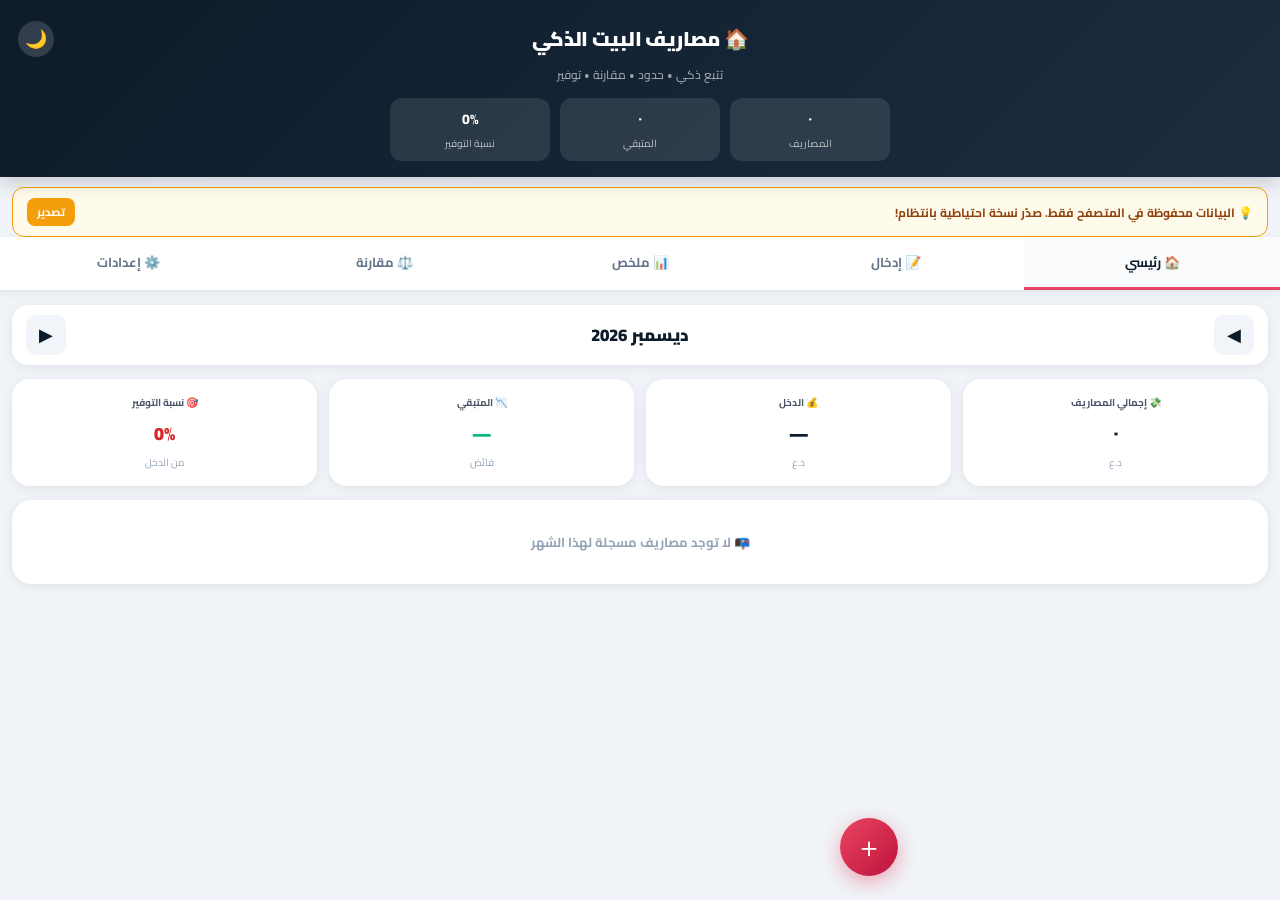
<file: app.html>
<!DOCTYPE html>
<html lang="ar" dir="rtl">
<head>
<meta charset="UTF-8">
<meta name="viewport" content="width=device-width, initial-scale=1.0, maximum-scale=1.0">
<title>مصاريف البيت الذكي</title>
<link href="https://fonts.googleapis.com/css2?family=Cairo:wght@400;600;700;900&display=swap" rel="stylesheet">
<style>
*{box-sizing:border-box;margin:0;padding:0}
:root{
  --bg:#f0f4f8;
  --card:#fff;
  --dark:#0d1b2a;
  --dark2:#1b2d3e;
  --accent:#e94560;
  --accent2:#ff6b35;
  --green:#10b981;
  --yellow:#f59e0b;
  --blue:#3b82f6;
  --text:#0d1b2a;
  --text2:#4a5568;
  --border:#e2e8f0;
  --shadow:0 2px 12px rgba(0,0,0,0.07);
  --header-h: 0px;
}

/* ===== DARK MODE ===== */
body.dark {
  --bg:#0f172a;
  --card:#1e293b;
  --dark:#f1f5f9;
  --dark2:#e2e8f0;
  --text:#f1f5f9;
  --text2:#94a3b8;
  --border:#334155;
  --shadow:0 2px 12px rgba(0,0,0,0.3);
}
body.dark .tabs { background: #1e293b; }
body.dark .month-bar { background: #1e293b; }
body.dark .tab.active { background: #0f172a; color: #f1f5f9; }
body.dark .tab { color: #94a3b8; }
body.dark .cat-row { background: #1e293b; }
body.dark .special-row { background: #1e293b; }
body.dark .inp-wrap { background: #0f172a; }
body.dark .inp-wrap input { background: #1e293b; color: #f1f5f9; border-color: #334155; }
body.dark .inp-wrap input.good { background: #064e3b; }
body.dark .inp-wrap input.warning { background: #451a03; }
body.dark .inp-wrap input.danger { background: #450a0a; }
body.dark .sum-card { background: #1e293b; }
body.dark .saving-progress-box { background: #1e293b; }
body.dark .trend-box { background: #1e293b; }
body.dark .compare-card { background: #1e293b; }
body.dark .total-compare { background: #1e293b; }
body.dark .no-data { background: #1e293b; }
body.dark .modal-content { background: #1e293b; }
body.dark .limit-row { background: #0f172a; }
body.dark .limit-row input { background: #1e293b; color: #f1f5f9; border-color: #334155; }
body.dark .data-mgmt-box { background: #1e293b; }
body.dark .custom-cat-row { background: #0f172a; }
body.dark .custom-cat-row input[type=text] { background: #1e293b; color: #f1f5f9; border-color: #334155; }
body.dark .emoji-pick { background: #1e293b; color: #f1f5f9; border-color: #334155; }
body.dark .cat-type-btn { background: #1e293b; color: #94a3b8; border-color: #334155; }
body.dark .settings-btn { background: #0f172a; }
body.dark .export-btn { background: #0f172a; }
body.dark .month-bar button { background: #0f172a; color: #f1f5f9; }
body.dark .data-mgmt-box h4 { color: #f1f5f9; }
body.dark .section-divider { color: #64748b; }
body.dark .alert { background: #451a03; border-color: #92400e; color: #fcd34d; }
body.dark .alert-budget { background: #450a0a; border-color: #991b1b; color: #fca5a5; }
body.dark .total-limits { background: #064e3b; color: #6ee7b7; }
body.dark .sum-card .lbl { color: #94a3b8; }
body.dark .sum-card .sub { color: #64748b; }
body.dark .emoji-picker-popup { background: #1e293b; border-color: #334155; }
body.dark .emoji-picker-popup span:hover { background: #0f172a; }
body.dark .modal-cancel { background: #334155; color: #f1f5f9; }
body.dark .m-pickers select { background: #1e293b; color: #f1f5f9; border-color: #334155; }
body.dark .add-cat-btn { background: #0f172a; border-color: #334155; color: #94a3b8; }
body.dark .currency-select select { background: #1e293b; color: #f1f5f9; border-color: #334155; }
body.dark .storage-warning { background: #1c1917; border-color: #78350f; }
body.dark .cat-row.near-limit { background: #1c1004; border-color: #d97706; }
body.dark .cat-row.over-limit { background: #1a0505; border-color: #f87171; }

body{
  font-family:'Cairo',sans-serif;
  background:var(--bg);
  color:var(--text);
  min-height:100vh;
  direction:rtl;
  transition: background 0.3s, color 0.3s;
}
.app{
  max-width:1400px;
  margin:0 auto;
  padding-bottom:60px;
}

/* ===== ENTRY GRID ===== */
.entry-grid {
  display: flex;
  flex-direction: column;
  gap: 0;
}
.eg-full { width: 100%; }
.eg-planning { width: 100%; }
.section { padding: 12px 12px; }

/* ===== CAT-LIST RESPONSIVE ===== */
.cat-list { display: flex; flex-direction: column; gap: 10px; }

/* Tablet (700px+): 2 columns for cats, planning on side */
@media (min-width: 700px) {
  .app { padding-bottom: 20px; }
  .section { padding: 14px 20px; }

  .entry-grid {
    flex-direction: row;
    flex-wrap: wrap;
    gap: 16px;
    align-items: start;
  }
  .eg-full { width: 100%; }
  .eg-planning {
    width: 320px;
    flex-shrink: 0;
    position: sticky;
    top: 80px;
  }
  .cat-list {
    flex: 1;
    min-width: 0;
    display: grid;
    grid-template-columns: 1fr 1fr;
    gap: 10px;
  }

  /* Header */
  .header { padding: 20px 28px 16px; }
  .header-stats { max-width: 500px; margin: 12px auto 0; gap: 16px; }
  .hs-item { padding: 10px 12px; }

  /* Tabs */
  .tabs { max-width: 100%; }

  /* Modal */
  .modal { align-items: center; padding: 20px; }
  .modal-content { border-radius: 24px !important; max-height: 85vh; }
  .modal-handle { display: none; }

  /* Summary */
  .sum-grid { grid-template-columns: repeat(3, 1fr); }

  /* Compare */
  #compare-content { display: grid; grid-template-columns: 1fr 1fr; gap: 12px; }
  .total-compare { grid-column: 1 / -1; }
}

/* Desktop (1100px+): 3 columns for cats */
@media (min-width: 1100px) {
  .section { padding: 16px 28px; }
  .cat-list { grid-template-columns: 1fr 1fr 1fr; gap: 12px; }
  .eg-planning { width: 360px; top: 90px; }
  .header h1 { font-size: 24px; }
  .hs-item .hs-val { font-size: 17px; }
  .sum-grid { grid-template-columns: repeat(6, 1fr); }
  #compare-content { grid-template-columns: repeat(3, 1fr); }
  .modal-content { max-width: 620px !important; }
}

/* Wide (1400px+): 4 cat columns */
@media (min-width: 1400px) {
  .cat-list { grid-template-columns: repeat(4, 1fr); }
  .eg-planning { width: 400px; }
}

/* ===== HEADER ===== */
.header{
  background:linear-gradient(135deg,var(--dark) 0%,var(--dark2) 100%);
  color:#fff;padding:20px 18px 16px;
  text-align:center;position:sticky;top:0;z-index:100;
  box-shadow:0 4px 20px rgba(0,0,0,0.2);
}
body.dark .header { background: linear-gradient(135deg,#0f172a 0%,#1e293b 100%); }
.header-top { display:flex; align-items:center; justify-content:space-between; margin-bottom:6px; }
.header h1{font-size:20px;font-weight:900;letter-spacing:-0.3px; flex:1; text-align:center;}
.header p{font-size:12px;opacity:0.65;margin-top:4px}
.header-stats{
  display:flex;gap:10px;margin-top:12px;
}
.hs-item{
  flex:1;background:rgba(255,255,255,0.1);border-radius:12px;
  padding:8px 6px;text-align:center;
}
.hs-item .hs-val{font-size:14px;font-weight:800;color:#fff}
.hs-item .hs-lbl{font-size:10px;opacity:0.7;margin-top:2px}

/* Dark mode toggle */
.dark-toggle {
  background: rgba(255,255,255,0.15); border: none; border-radius: 50%;
  width: 36px; height: 36px; cursor: pointer; font-size: 18px;
  display: flex; align-items: center; justify-content: center;
  transition: all 0.2s; flex-shrink: 0;
}
.dark-toggle:active { transform: scale(0.9); }

/* ===== STORAGE WARNING ===== */
.storage-warning {
  background: #fffbeb; border: 1px solid #f59e0b; border-radius: 12px;
  padding: 10px 14px; margin: 10px 12px 0; font-size: 12px; font-weight: 700;
  color: #92400e; display: flex; align-items: center; gap: 8px;
}
.storage-warning span { flex: 1; }
.storage-warning button {
  background: #f59e0b; border: none; border-radius: 8px; color: #fff;
  font-size: 11px; font-weight: 700; padding: 4px 10px; cursor: pointer;
  font-family: 'Cairo', sans-serif;
}

/* Auto-save indicator */
.autosave-badge {
  position: fixed; top: 10px; left: 50%; transform: translateX(-50%);
  background: #10b981; color: #fff; font-size: 11px; font-weight: 700;
  padding: 5px 14px; border-radius: 50px; z-index: 9999;
  opacity: 0; transition: opacity 0.4s; pointer-events: none;
}
.autosave-badge.show { opacity: 1; }

/* ===== TABS ===== */
.tabs{
  display:flex;background:#fff;
  border-bottom:1px solid var(--border);
  position:sticky;z-index:99;
  box-shadow:0 2px 8px rgba(0,0,0,0.06);
}
.tab{
  flex:1;padding:13px 4px;text-align:center;font-size:13px;
  cursor:pointer;border-bottom:3px solid transparent;
  color:#64748b;font-weight:700;transition:all .2s;
}
.tab.active{color:var(--dark);border-bottom-color:var(--accent);background:#fafbfc;}

/* ===== SECTION ===== */
.section{display:none;padding:14px 12px}
.section.active{display:block}

/* ===== MONTH BAR ===== */
.month-bar{
  display:flex;align-items:center;justify-content:space-between;
  background:#fff;border-radius:16px;padding:10px 14px;
  margin-bottom:14px;box-shadow:var(--shadow);
}
.month-bar button{
  background:#f1f5f9;border:none;border-radius:10px;
  width:40px;height:40px;font-size:18px;
  cursor:pointer;transition:all 0.15s;color:var(--dark);
  display:flex;align-items:center;justify-content:center;
}
.month-bar button:active{transform:scale(0.92);background:#e2e8f0;}
.month-label{font-size:17px;font-weight:900;color:var(--dark);}

/* ===== CURRENCY SELECTOR ===== */
.currency-select {
  display: flex; align-items: center; gap: 8px;
  background: #fff; border-radius: 14px; padding: 10px 14px;
  margin-bottom: 10px; box-shadow: var(--shadow);
  font-size: 13px; font-weight: 700; color: var(--text2);
}
.currency-select select {
  flex: 1; border: 1.5px solid var(--border); border-radius: 10px;
  padding: 8px 10px; font-size: 13px; font-weight: 700;
  font-family: 'Cairo', sans-serif; color: var(--dark);
  background: var(--card); cursor: pointer;
}
.currency-select select:focus { outline: none; border-color: var(--accent); }

/* ===== ALERTS ===== */
.alert,.alert-budget{
  border-radius:12px;padding:12px 14px;font-size:13px;
  margin-bottom:12px;display:none;font-weight:700;text-align:center;
}
.alert{background:#fef9e3;border:1px solid #fcd34d;color:#b45309;}
.alert-budget{background:#fee2e2;border:1px solid #f87171;color:#991b1b;}

/* ===== UNSAVED CHANGES INDICATOR ===== */
.unsaved-indicator {
  display: none; background: #fff7ed; border: 1px solid #fdba74;
  border-radius: 12px; padding: 10px 14px; margin-bottom: 10px;
  font-size: 12px; font-weight: 700; color: #c2410c; text-align: center;
}
.unsaved-indicator.show { display: block; }

/* ===== CATEGORY ROWS ===== */
.cat-list{display:flex;flex-direction:column;gap:10px}
.cat-row{
  background:#fff;border-radius:18px;padding:12px;
  display:flex;align-items:center;gap:10px;
  box-shadow:var(--shadow);border:1.5px solid transparent;
  transition:all 0.2s;
}
.cat-row.over-limit{border-color:#fca5a5;background:#fff5f5;}
.cat-row.near-limit{border-color:#fde68a;background:#fffdf0;}
.cat-icon{font-size:28px;width:44px;text-align:center;flex-shrink:0}
.cat-info{flex:1;min-width:0}
.cat-name{font-size:14px;font-weight:800;color:var(--dark);margin-bottom:3px}
.badge{
  display:inline-block;font-size:10px;padding:2px 8px;
  border-radius:20px;font-weight:700;
}
.b-ess{background:#dcfce7;color:#15803d}
.b-opt{background:#fef3c7;color:#b45309}
.limit-info{font-size:10px;color:#64748b;margin-top:4px;font-weight:600}
.limit-progress{margin-top:4px;height:4px;background:#e2e8f0;border-radius:4px;overflow:hidden}
.limit-progress-fill{height:100%;border-radius:4px;transition:width 0.4s ease}
.inp-wrap{display:flex;align-items:center;gap:5px;flex-shrink:0;background:#f8fafc;border-radius:12px;padding:2px 8px 2px 8px;}
.inp-wrap input{
  width:120px;text-align:left;padding:10px 8px;
  border:1.5px solid var(--border);border-radius:10px;
  font-size:15px;font-weight:700;background:#fff;
  color:var(--dark);transition:all 0.2s;font-family:'Cairo',sans-serif;
}
.inp-wrap input:focus{outline:none;border-color:var(--accent);box-shadow:0 0 0 3px rgba(233,69,96,0.12);}
.inp-wrap input.good{border-color:var(--green);background:#f0fdf4}
.inp-wrap input.warning{border-color:var(--yellow);background:#fffbeb}
.inp-wrap input.danger{border-color:#dc2626;background:#fef2f2}
.inp-wrap span{font-size:11px;color:#64748b;font-weight:700;white-space:nowrap;}

/* ===== SPECIAL ROWS ===== */
.special-row{
  background:#fff;border-radius:18px;padding:14px;
  display:flex;align-items:center;gap:10px;
  box-shadow:var(--shadow);margin-top:10px;
}
.special-row.income{border-right:5px solid var(--green)}
.special-row.emergency{border-right:5px solid var(--accent)}
.special-row.saving-goal{border-right:5px solid var(--blue)}
.special-row .sr-info{flex:1}
.special-row .sr-name{font-size:15px;font-weight:800;color:var(--dark)}
.special-row .sr-desc{font-size:11px;color:#64748b;margin-top:3px}
.special-row .inp-wrap input{width:130px}

/* ===== CARRY INCOME OPTION ===== */
.carry-income-row {
  display: flex; align-items: center; gap:10px;
  background: #f0fdf4; border: 1px solid #bbf7d0; border-radius: 14px;
  padding: 10px 14px; margin-top: 8px; cursor: pointer;
}
.carry-income-row label { flex:1; font-size: 13px; font-weight: 700; color: #166534; cursor: pointer; }
.carry-income-row input[type=checkbox] { width: 18px; height: 18px; cursor: pointer; accent-color: var(--green); }
body.dark .carry-income-row { background: #052e16; border-color: #166534; }
body.dark .carry-income-row label { color: #6ee7b7; }

/* ===== BUTTONS ===== */
.btn-row{display:flex;gap:10px;margin-top:12px}
.settings-btn{
  flex:1;padding:13px;background:#1b2d3e;border:none;
  border-radius:14px;font-size:14px;font-weight:700;
  color:#fff;cursor:pointer;display:flex;align-items:center;
  justify-content:center;gap:6px;transition:all 0.2s;font-family:'Cairo',sans-serif;
}
.settings-btn:active{transform:scale(0.97);background:#0d1b2a;}
.export-btn{
  padding:13px 16px;background:#2d3748;border:none;
  border-radius:14px;font-size:14px;font-weight:700;
  color:#fff;cursor:pointer;transition:all 0.2s;font-family:'Cairo',sans-serif;
}
.export-btn:active{transform:scale(0.97);}
.save-btn{
  width:100%;margin-top:10px;padding:15px;
  background:linear-gradient(135deg,var(--accent),#be123c);
  color:#fff;border:none;border-radius:16px;
  font-size:17px;font-weight:900;cursor:pointer;
  box-shadow:0 6px 14px rgba(233,69,96,0.35);
  transition:all 0.15s;font-family:'Cairo',sans-serif;
}
.save-btn:active{transform:scale(0.97);}
.save-tag{text-align:center;margin-top:10px;font-size:13px;color:#16a34a;font-weight:700;min-height:20px;}

/* ===== MODAL ===== */
.modal{
  display:none;position:fixed;top:0;left:0;right:0;bottom:0;
  background:rgba(0,0,0,0.6);backdrop-filter:blur(4px);
  z-index:1000;align-items:flex-end;justify-content:center;
}
.modal.active{display:flex;}
.modal-content{
  background:#fff;border-radius:28px 28px 0 0;
  width:100%;max-width:520px;
  max-height:90vh;overflow-y:auto;
  padding:24px 18px 36px;
  animation:slideUp 0.3s ease;
}
@keyframes slideUp{from{transform:translateY(30px);opacity:0}to{transform:translateY(0);opacity:1}}
.modal-handle{width:40px;height:4px;background:#e2e8f0;border-radius:4px;margin:0 auto 20px}
.modal-content h3{font-size:20px;margin-bottom:16px;color:var(--dark);font-weight:900}
.limit-row{
  display:flex;align-items:center;gap:10px;margin-bottom:10px;
  padding:10px 12px;background:#f8fafc;border-radius:14px;
}
.limit-row .lr-name{flex:1;font-size:13px;font-weight:700}
.limit-row input{
  width:120px;padding:10px;border:1.5px solid var(--border);
  border-radius:10px;font-size:14px;text-align:left;
  font-weight:700;font-family:'Cairo',sans-serif;
}
.modal-actions{display:flex;gap:10px;margin-top:20px}
.modal-actions button{
  flex:1;padding:14px;border-radius:14px;font-weight:800;
  cursor:pointer;font-size:15px;border:none;font-family:'Cairo',sans-serif;transition:all 0.15s;
}
.modal-save{background:var(--accent);color:#fff}
.modal-save:active{transform:scale(0.97)}
.modal-cancel{background:#e2e8f0;color:var(--dark)}
.total-limits{
  margin-top:16px;padding:12px;background:#dcfce7;
  border-radius:14px;font-size:13px;font-weight:700;
  text-align:center;color:#166534;
}

/* ===== CATS MODAL ===== */
.custom-cat-row{
  display:flex;align-items:center;gap:8px;margin-bottom:8px;
  padding:10px;background:#f8fafc;border-radius:14px;
}
.custom-cat-row input[type=text]{
  flex:1;padding:9px 12px;border:1.5px solid var(--border);
  border-radius:10px;font-size:13px;font-weight:600;font-family:'Cairo',sans-serif;
  background: var(--card); color: var(--dark);
}
.custom-cat-row input[type=text]:focus{outline:none;border-color:var(--accent);}
.emoji-pick{
  width:44px;height:44px;border:1.5px solid var(--border);
  border-radius:10px;font-size:22px;text-align:center;
  background:#fff;cursor:pointer;
}
.del-cat-btn{
  width:36px;height:36px;background:#fee2e2;border:none;
  border-radius:10px;color:#dc2626;font-size:18px;cursor:pointer;
}
.add-cat-btn{
  width:100%;padding:12px;background:#f1f5f9;border:1.5px dashed #cbd5e1;
  border-radius:14px;font-size:14px;font-weight:700;color:#475569;
  cursor:pointer;margin-top:4px;font-family:'Cairo',sans-serif;
}
.add-cat-btn:hover{background:#e8f0fe;border-color:var(--blue);color:var(--blue)}
.cat-type-toggle{
  display:flex;gap:6px;margin-top:6px;
}
.cat-type-btn{
  flex:1;padding:5px 8px;border-radius:8px;font-size:11px;font-weight:700;
  border:1.5px solid var(--border);cursor:pointer;font-family:'Cairo',sans-serif;
  background:#fff;color:#64748b;transition:all 0.15s;
}
.cat-type-btn.active-ess{background:#dcfce7;border-color:#22c55e;color:#15803d}
.cat-type-btn.active-opt{background:#fef3c7;border-color:#f59e0b;color:#b45309}

/* ===== SUMMARY ===== */
.sum-grid{display:grid;grid-template-columns:1fr 1fr;gap:10px;margin-bottom:14px}
.sum-card{
  background:#fff;border-radius:18px;padding:14px;
  text-align:center;box-shadow:var(--shadow);
}
.sum-card .lbl{font-size:11px;color:#64748b;margin-bottom:5px;font-weight:700}
.sum-card .val{font-size:20px;font-weight:900;color:var(--dark)}
.sum-card .val.red{color:#dc2626}
.sum-card .val.green{color:var(--green)}
.sum-card .sub{font-size:10px;color:#94a3b8;margin-top:4px}
.saving-progress-box{
  background:#fff;border-radius:18px;padding:16px;
  margin-bottom:14px;box-shadow:var(--shadow);
}
.sp-header{display:flex;justify-content:space-between;align-items:center;margin-bottom:10px}
.sp-title{font-size:14px;font-weight:800}
.sp-pct{font-size:20px;font-weight:900;color:var(--blue)}
.sp-bar-bg{height:10px;background:#e2e8f0;border-radius:10px;overflow:hidden}
.sp-bar-fill{height:100%;border-radius:10px;background:linear-gradient(90deg,var(--blue),#6366f1);transition:width 0.5s ease}
.dist-title{font-size:15px;font-weight:800;color:var(--dark);margin-bottom:12px}
.dist-row{margin-bottom:10px}
.dist-header{display:flex;justify-content:space-between;font-size:12px;color:#64748b;margin-bottom:5px;font-weight:700}
.dist-bar-bg{height:7px;background:#e2e8f0;border-radius:7px;overflow:hidden}
.dist-bar{height:100%;border-radius:7px;transition:width .4s}
.legend-box{display:flex;gap:14px;font-size:11px;color:#64748b;margin-top:10px;flex-wrap:wrap}
.leg-dot{display:inline-block;width:10px;height:10px;border-radius:3px;margin-left:4px;vertical-align:middle}

/* ===== CHART ===== */
.trend-box{
  background:#fff;border-radius:18px;padding:16px;
  box-shadow:var(--shadow);margin-bottom:14px;
}
.trend-title{font-size:14px;font-weight:800;margin-bottom:12px}
.chart-area{width:100%;overflow-x:auto;padding-bottom:4px}
.chart-svg{width:100%;min-width:280px}

/* ===== COMPARE ===== */
.m-pickers{display:flex;gap:10px;margin-bottom:14px}
.m-pickers select{
  flex:1;padding:12px;border:1.5px solid var(--border);
  border-radius:14px;font-size:13px;background:#fff;
  color:var(--dark);font-weight:700;font-family:'Cairo',sans-serif;
}
.compare-card{
  background:#fff;border-radius:18px;padding:14px;
  margin-bottom:10px;box-shadow:var(--shadow);
}
.cmp-header{display:flex;align-items:center;gap:8px;margin-bottom:10px}
.cmp-name{flex:1;font-size:13px;font-weight:800;color:var(--dark)}
.cmp-diff{font-size:12px;font-weight:800}
.bar-row{display:flex;gap:8px;align-items:center;margin-bottom:5px}
.bar-val{font-size:11px;color:#64748b;width:68px;text-align:left;flex-shrink:0;font-weight:700}
.bar-track{flex:1;height:9px;background:#e2e8f0;border-radius:8px;overflow:hidden}
.bar-fill{height:100%;border-radius:8px}
.b1{background:var(--blue)}
.b2{background:var(--green)}
.legend{display:flex;gap:14px;font-size:11px;color:#64748b;margin-top:8px}
.total-compare{
  background:#fff;border-radius:18px;padding:16px;
  display:flex;justify-content:space-between;align-items:center;
  box-shadow:var(--shadow);margin-top:6px;
}
.no-data{
  text-align:center;padding:50px 20px;color:#94a3b8;font-size:14px;
  background:#fff;border-radius:20px;font-weight:700;
}

/* ===== IMPORT/EXPORT ===== */
.data-mgmt-box{
  background:#fff;border-radius:18px;padding:16px;
  box-shadow:var(--shadow);margin-top:14px;
}
.data-mgmt-box h4{font-size:14px;font-weight:800;margin-bottom:12px;color:var(--dark)}
.data-btns{display:flex;flex-direction:column;gap:8px}
.data-btn{
  padding:12px;border-radius:12px;font-size:13px;font-weight:700;
  border:none;cursor:pointer;font-family:'Cairo',sans-serif;
  display:flex;align-items:center;justify-content:center;gap:8px;
  transition:all 0.15s;
}
.data-btn:active{transform:scale(0.97)}
.btn-export{background:#dcfce7;color:#15803d;}
.btn-import{background:#dbeafe;color:#1d4ed8;}
.btn-clear{background:#fee2e2;color:#dc2626;}
#import-file{display:none}

/* ===== CSV EXPORT BTN ===== */
.btn-csv { background: #ede9fe; color: #6d28d9; }

/* ===== NOTIFICATION TOAST ===== */
.toast{
  position:fixed;bottom:24px;left:50%;transform:translateX(-50%) translateY(100px);
  background:var(--dark);color:#fff;padding:12px 24px;
  border-radius:50px;font-size:13px;font-weight:700;
  z-index:9999;transition:transform 0.3s ease;white-space:nowrap;
  box-shadow:0 8px 24px rgba(0,0,0,0.3);
}
.toast.show{transform:translateX(-50%) translateY(0)}

/* ===== MISC ===== */
.section-divider{
  font-size:12px;font-weight:800;color:#94a3b8;
  text-transform:uppercase;letter-spacing:0.5px;
  margin:14px 0 8px;padding:0 2px;
}
.emoji-picker-popup{
  position:absolute;background:#fff;border:1.5px solid var(--border);
  border-radius:14px;padding:10px;z-index:200;
  display:flex;flex-wrap:wrap;gap:6px;width:220px;
  box-shadow:0 8px 24px rgba(0,0,0,0.12);
}
.emoji-picker-popup span{
  font-size:22px;cursor:pointer;padding:4px;border-radius:8px;
  transition:background 0.1s;
}
.emoji-picker-popup span:hover{background:#f1f5f9}

.storage-info {
  background: #f8fafc; border-radius: 12px; padding: 12px 14px;
  margin-top: 12px; font-size: 12px; color: #64748b; font-weight: 600;
}
body.dark .storage-info { background: #0f172a; }
.storage-bar-bg { height: 6px; background: #e2e8f0; border-radius: 6px; overflow: hidden; margin-top: 8px; }
.storage-bar-fill { height: 100%; border-radius: 6px; background: var(--green); transition: width 0.4s; }
.storage-bar-fill.warn { background: var(--yellow); }
.storage-bar-fill.danger { background: var(--accent); }

/* ===== TRANSACTIONS MODAL ===== */
.txn-modal-header { display:flex; justify-content:space-between; align-items:center; margin-bottom:14px; }
.txn-modal-header h3 { font-size:18px; font-weight:900; color:var(--dark); }
.txn-total-badge {
  background: var(--accent); color:#fff; border-radius:20px;
  padding:4px 12px; font-size:14px; font-weight:900;
}
.txn-add-form {
  background:#f8fafc; border-radius:16px; padding:14px; margin-bottom:14px;
  border:1.5px dashed #cbd5e1;
}
body.dark .txn-add-form { background:#0f172a; border-color:#334155; }
.txn-add-form .form-title { font-size:13px; font-weight:800; color:var(--text2); margin-bottom:10px; }
.txn-fields { display:flex; flex-direction:column; gap:8px; }
.txn-field-row { display:flex; gap:8px; }
.txn-field { display:flex; flex-direction:column; gap:4px; flex:1; }
.txn-field label { font-size:11px; font-weight:700; color:var(--text2); }
.txn-field input {
  padding:10px 12px; border:1.5px solid var(--border); border-radius:10px;
  font-size:14px; font-weight:700; font-family:'Cairo',sans-serif;
  background:var(--card); color:var(--dark); width:100%;
}
.txn-field input:focus { outline:none; border-color:var(--accent); }
body.dark .txn-field input { background:#1e293b; color:#f1f5f9; border-color:#334155; }
.txn-add-btn {
  width:100%; margin-top:10px; padding:12px; border-radius:12px;
  background:linear-gradient(135deg,var(--accent),#be123c);
  color:#fff; border:none; font-size:14px; font-weight:800;
  cursor:pointer; font-family:'Cairo',sans-serif; transition:all 0.15s;
}
.txn-add-btn:active { transform:scale(0.97); }
.txn-list-title { font-size:13px; font-weight:800; color:var(--text2); margin-bottom:8px; }
.txn-list { display:flex; flex-direction:column; gap:8px; max-height:300px; overflow-y:auto; }
.txn-item {
  display:flex; align-items:center; gap:10px;
  background:var(--card); border-radius:12px; padding:10px 12px;
  border:1.5px solid var(--border); transition:all 0.15s;
}
body.dark .txn-item { background:#0f172a; border-color:#334155; }
.txn-item-info { flex:1; min-width:0; }
.txn-item-desc { font-size:13px; font-weight:700; color:var(--dark); margin-bottom:2px; white-space:nowrap; overflow:hidden; text-overflow:ellipsis; }
.txn-item-date { font-size:11px; color:#94a3b8; font-weight:600; }
.txn-item-amount { font-size:14px; font-weight:900; color:var(--accent); white-space:nowrap; }
.txn-del-btn {
  width:30px; height:30px; background:#fee2e2; border:none; border-radius:8px;
  color:#dc2626; font-size:14px; cursor:pointer; flex-shrink:0;
  display:flex; align-items:center; justify-content:center;
}
body.dark .txn-del-btn { background:#450a0a; }
.txn-empty { text-align:center; color:#94a3b8; font-size:13px; font-weight:700; padding:20px; }
.cat-row .detail-btn {
  background:none; border:1.5px solid var(--border); border-radius:10px;
  padding:5px 8px; font-size:11px; font-weight:700; color:var(--text2);
  cursor:pointer; white-space:nowrap; margin-top:5px;
  font-family:'Cairo',sans-serif; transition:all 0.15s;
}
.cat-row .detail-btn:active { background:var(--border); }
.cat-txn-count { font-size:10px; color:#64748b; font-weight:600; margin-top:3px; }

/* ===== DASHBOARD ===== */
.dash-grid { display:grid; grid-template-columns:1fr 1fr; gap:12px; margin-bottom:14px; }
@media(min-width:700px){ .dash-grid { grid-template-columns:repeat(4,1fr); } }
.dash-card {
  background:var(--card); border-radius:18px; padding:14px 12px;
  text-align:center; box-shadow:var(--shadow);
}
.dash-card .dc-lbl { font-size:10px; color:var(--text2); font-weight:700; margin-bottom:5px; }
.dash-card .dc-val { font-size:18px; font-weight:900; color:var(--dark); }
.dash-card .dc-sub { font-size:10px; color:#94a3b8; margin-top:3px; }
.dc-val.red { color:#dc2626; }
.dc-val.green { color:var(--green); }
.dc-val.blue { color:var(--blue); }

/* Donut chart */
.donut-box {
  background:var(--card); border-radius:20px; padding:20px;
  box-shadow:var(--shadow); margin-bottom:14px;
  display:flex; align-items:center; gap:20px; flex-wrap:wrap;
}
.donut-wrap { position:relative; width:140px; height:140px; flex-shrink:0; margin:0 auto; }
.donut-svg { width:140px; height:140px; transform:rotate(-90deg); }
.donut-center {
  position:absolute; top:50%; left:50%; transform:translate(-50%,-50%);
  text-align:center; pointer-events:none;
}
.donut-center .dc-pct { font-size:22px; font-weight:900; color:var(--dark); display:block; }
.donut-center .dc-txt { font-size:10px; color:#94a3b8; font-weight:700; }
.donut-legend { flex:1; min-width:160px; }
.donut-legend-title { font-size:13px; font-weight:800; color:var(--dark); margin-bottom:10px; }
.dl-item { display:flex; align-items:center; gap:8px; margin-bottom:7px; font-size:12px; font-weight:700; }
.dl-dot { width:10px; height:10px; border-radius:3px; flex-shrink:0; }
.dl-name { flex:1; color:var(--text2); }
.dl-val { color:var(--dark); }

/* Near-limit alerts */
.near-limit-box {
  background:var(--card); border-radius:18px; padding:16px;
  box-shadow:var(--shadow); margin-bottom:14px;
}
.nlb-title { font-size:13px; font-weight:800; margin-bottom:10px; color:var(--dark); }
.nl-item {
  display:flex; align-items:center; gap:10px; padding:8px 10px;
  background:#fffbeb; border:1px solid #fde68a; border-radius:12px;
  margin-bottom:7px; font-size:12px; font-weight:700;
}
.nl-item.danger { background:#fef2f2; border-color:#fca5a5; }
.nl-bar-bg { flex:1; height:6px; background:#e2e8f0; border-radius:6px; overflow:hidden; }
.nl-bar-fill { height:100%; border-radius:6px; }
body.dark .nl-item { background:#1c1004; border-color:#d97706; }
body.dark .nl-item.danger { background:#1a0505; border-color:#f87171; }

/* Recent transactions */
.recent-box {
  background:var(--card); border-radius:18px; padding:16px;
  box-shadow:var(--shadow); margin-bottom:14px;
}
.recent-title { font-size:13px; font-weight:800; margin-bottom:10px; color:var(--dark); }
.recent-item {
  display:flex; align-items:center; gap:10px;
  border-bottom:1px solid var(--border); padding:9px 0;
}
.recent-item:last-child { border-bottom:none; padding-bottom:0; }
.ri-icon { font-size:22px; width:36px; text-align:center; flex-shrink:0; }
.ri-info { flex:1; min-width:0; }
.ri-name { font-size:13px; font-weight:800; color:var(--dark); }
.ri-date { font-size:10px; color:#94a3b8; font-weight:600; margin-top:2px; }
.ri-amount { font-size:14px; font-weight:900; color:var(--accent); white-space:nowrap; }

/* Saving comparison */
.saving-compare-box {
  background:linear-gradient(135deg,#0d1b2a,#1b2d3e);
  border-radius:18px; padding:16px; box-shadow:var(--shadow);
  margin-bottom:14px; color:#fff;
}
.scb-title { font-size:13px; font-weight:800; opacity:0.8; margin-bottom:12px; }
.scb-row { display:flex; justify-content:space-between; align-items:center; margin-bottom:8px; }
.scb-lbl { font-size:12px; opacity:0.7; font-weight:700; }
.scb-val { font-size:16px; font-weight:900; }
.scb-bar-bg { height:8px; background:rgba(255,255,255,0.15); border-radius:8px; overflow:hidden; margin-top:10px; }
.scb-bar-fill { height:100%; border-radius:8px; background:linear-gradient(90deg,#10b981,#34d399); transition:width 0.5s; }
.scb-badge {
  display:inline-block; padding:3px 10px; border-radius:20px;
  font-size:11px; font-weight:800; margin-top:8px;
}
.scb-badge.up { background:rgba(16,185,129,0.25); color:#34d399; }
.scb-badge.down { background:rgba(233,69,96,0.25); color:#f87171; }
body.dark .saving-compare-box { background:linear-gradient(135deg,#020617,#0f172a); }

/* ===== QUICK ADD FLOAT BTN ===== */
.quick-add-fab {
  position:fixed; bottom:24px; left:50%; transform:translateX(-50%);
  width:58px; height:58px; background:linear-gradient(135deg,var(--accent),#be123c);
  border:none; border-radius:50%; font-size:28px; color:#fff;
  cursor:pointer; z-index:500; box-shadow:0 6px 20px rgba(233,69,96,0.45);
  display:flex; align-items:center; justify-content:center;
  transition:transform 0.2s, box-shadow 0.2s;
  font-family:'Cairo',sans-serif;
}
.quick-add-fab:active { transform:translateX(-50%) scale(0.9); }
@media(min-width:700px){ .quick-add-fab { left:calc(50% + 200px); transform:none; }
  .quick-add-fab:active { transform:scale(0.9); } }

/* Quick Add Modal */
.qa-modal { display:none; position:fixed; top:0;left:0;right:0;bottom:0;
  background:rgba(0,0,0,0.6); backdrop-filter:blur(4px);
  z-index:1000; align-items:flex-end; justify-content:center; }
.qa-modal.active { display:flex; }
.qa-content {
  background:var(--card); border-radius:28px 28px 0 0;
  width:100%; max-width:480px; padding:24px 18px 36px;
  animation:slideUp 0.3s ease;
}
.qa-handle { width:40px; height:4px; background:#e2e8f0; border-radius:4px; margin:0 auto 16px; }
.qa-title { font-size:18px; font-weight:900; color:var(--dark); margin-bottom:16px; text-align:center; }
.qa-cats {
  display:grid; grid-template-columns:repeat(4,1fr); gap:8px; margin-bottom:16px;
  max-height:200px; overflow-y:auto;
}
.qa-cat-btn {
  background:#f8fafc; border:1.5px solid var(--border); border-radius:14px;
  padding:10px 4px; text-align:center; cursor:pointer; transition:all 0.15s;
  font-family:'Cairo',sans-serif;
}
.qa-cat-btn.selected { border-color:var(--accent); background:#fff0f3; }
.qa-cat-btn .qcb-icon { font-size:22px; display:block; }
.qa-cat-btn .qcb-name { font-size:9px; font-weight:700; color:var(--text2); margin-top:4px; display:block; white-space:nowrap; overflow:hidden; text-overflow:ellipsis; }
body.dark .qa-cat-btn { background:#1e293b; }
body.dark .qa-cat-btn.selected { background:#2d0a12; border-color:var(--accent); }
.qa-amount-row { display:flex; gap:10px; align-items:center; margin-bottom:16px; }
.qa-amount-inp {
  flex:1; padding:14px 16px; border:2px solid var(--border); border-radius:14px;
  font-size:20px; font-weight:900; font-family:'Cairo',sans-serif;
  background:var(--card); color:var(--dark); text-align:center;
}
.qa-amount-inp:focus { outline:none; border-color:var(--accent); }
body.dark .qa-amount-inp { border-color:#334155; }
.qa-add-btn {
  width:100%; padding:15px; background:linear-gradient(135deg,var(--accent),#be123c);
  color:#fff; border:none; border-radius:16px; font-size:17px; font-weight:900;
  cursor:pointer; font-family:'Cairo',sans-serif; transition:all 0.15s;
}
.qa-add-btn:active { transform:scale(0.97); }
.qa-cancel { width:100%; margin-top:8px; padding:12px; background:#f1f5f9;
  border:none; border-radius:14px; font-size:14px; font-weight:700;
  color:var(--text2); cursor:pointer; font-family:'Cairo',sans-serif; }
body.dark .qa-cancel { background:#334155; color:#f1f5f9; }

/* ===== RECURRING CSS ===== */
.recurring-suggest-box {
  background:linear-gradient(135deg,#eff6ff,#dbeafe);
  border:1.5px solid #93c5fd; border-radius:18px;
  padding:14px 16px; margin-bottom:14px;
}
body.dark .recurring-suggest-box { background:linear-gradient(135deg,#0c1a35,#1e3a5f); border-color:#1d4ed8; }
.rsb-title { font-size:13px; font-weight:800; color:#1d4ed8; margin-bottom:10px; display:flex; align-items:center; gap:6px; }
body.dark .rsb-title { color:#93c5fd; }
.rsb-item {
  display:flex; align-items:center; gap:8px; padding:8px 0;
  border-bottom:1px solid #bfdbfe;
}
body.dark .rsb-item { border-color:#1d4ed8; }
.rsb-item:last-child { border-bottom:none; }
.rsb-icon { font-size:20px; width:30px; flex-shrink:0; }
.rsb-info { flex:1; }
.rsb-name { font-size:13px; font-weight:800; color:#1e40af; }
body.dark .rsb-name { color:#93c5fd; }
.rsb-amount { font-size:11px; color:#3b82f6; font-weight:700; }
.rsb-apply-btn {
  padding:6px 12px; background:#3b82f6; color:#fff;
  border:none; border-radius:10px; font-size:12px; font-weight:700;
  cursor:pointer; font-family:'Cairo',sans-serif; white-space:nowrap;
}
.rsb-apply-btn:active { transform:scale(0.95); }
.rsb-apply-all {
  width:100%; margin-top:10px; padding:10px;
  background:linear-gradient(135deg,#3b82f6,#1d4ed8);
  color:#fff; border:none; border-radius:12px; font-size:13px; font-weight:800;
  cursor:pointer; font-family:'Cairo',sans-serif;
}
.rsb-dismiss {
  width:100%; margin-top:6px; padding:8px;
  background:transparent; color:#94a3b8; border:none;
  font-size:12px; font-weight:700; cursor:pointer; font-family:'Cairo',sans-serif;
}

/* ===== SMART BUDGET ===== */
.smart-budget-box {
  background:linear-gradient(135deg,#f0fdf4,#dcfce7);
  border:1.5px solid #86efac; border-radius:18px;
  padding:14px; margin-bottom:14px;
}
body.dark .smart-budget-box { background:linear-gradient(135deg,#052e16,#064e3b); border-color:#166534; }
.sbb-title { font-size:13px; font-weight:800; color:#15803d; margin-bottom:10px; display:flex; justify-content:space-between; align-items:center; }
body.dark .sbb-title { color:#6ee7b7; }
.sbb-item { display:flex; align-items:center; gap:8px; padding:7px 0; border-bottom:1px solid #bbf7d0; font-size:12px; }
body.dark .sbb-item { border-color:#166534; }
.sbb-item:last-of-type { border-bottom:none; }
.sbb-icon { font-size:18px; width:28px; flex-shrink:0; }
.sbb-name { flex:1; font-weight:700; color:#166534; }
body.dark .sbb-name { color:#6ee7b7; }
.sbb-avg { color:#64748b; font-size:11px; }
.sbb-suggest { font-weight:800; color:#15803d; }
body.dark .sbb-suggest { color:#34d399; }
.sbb-apply-btn { padding:5px 10px; background:#15803d; color:#fff; border:none; border-radius:8px; font-size:11px; font-weight:700; cursor:pointer; font-family:'Cairo',sans-serif; }
.sbb-apply-all { width:100%; margin-top:10px; padding:10px; background:linear-gradient(135deg,#15803d,#166534); color:#fff; border:none; border-radius:12px; font-size:13px; font-weight:800; cursor:pointer; font-family:'Cairo',sans-serif; }
</style>
</head>
<body>
<div class="app">

  <!-- Auto-save badge -->
  <div class="autosave-badge" id="autosave-badge">💾 تم الحفظ تلقائياً</div>

  <div class="header">
    <div class="header-top">
      <div style="width:36px"></div>
      <h1>🏠 مصاريف البيت الذكي</h1>
      <button class="dark-toggle" id="dark-toggle" onclick="toggleDark()" title="الوضع الليلي">🌙</button>
    </div>
    <p>تتبع ذكي • حدود • مقارنة • توفير</p>
    <div class="header-stats">
      <div class="hs-item">
        <div class="hs-val" id="hdr-total">0</div>
        <div class="hs-lbl">المصاريف</div>
      </div>
      <div class="hs-item">
        <div class="hs-val" id="hdr-remaining">0</div>
        <div class="hs-lbl">المتبقي</div>
      </div>
      <div class="hs-item">
        <div class="hs-val" id="hdr-saving-pct">0%</div>
        <div class="hs-lbl">نسبة التوفير</div>
      </div>
    </div>
  </div>

  <!-- Storage warning -->
  <div class="storage-warning" id="storage-warning" style="display:none">
    <span id="storage-warning-text">⚠️ تحذير: البيانات محفوظة في المتصفح فقط. صدّر نسخة احتياطية بانتظام!</span>
    <button onclick="exportAllData()">تصدير</button>
  </div>

  <div class="tabs" id="main-tabs">
    <div class="tab active" onclick="switchTab('dashboard')">🏠 رئيسي</div>
    <div class="tab" onclick="switchTab('entry')">📝 إدخال</div>
    <div class="tab" onclick="switchTab('summary')">📊 ملخص</div>
    <div class="tab" onclick="switchTab('compare')">⚖️ مقارنة</div>
    <div class="tab" onclick="switchTab('settings')">⚙️ إعدادات</div>
  </div>

  <!-- ===== DASHBOARD TAB ===== -->
  <div id="tab-dashboard" class="section active">
    <div class="month-bar">
      <button onclick="tryChangeMonthD(-1)">◀</button>
      <span class="month-label" id="month-label-d"></span>
      <button onclick="tryChangeMonthD(1)">▶</button>
    </div>
    <div id="dashboard-content"></div>
  </div>

  <!-- ===== ENTRY TAB ===== -->
  <div id="tab-entry" class="section">
    <div class="entry-grid">

      <!-- Full-width top bar -->
      <div class="eg-full">
        <div class="month-bar">
          <button onclick="tryChangeMonth(-1)">◀</button>
          <span class="month-label" id="month-label"></span>
          <button onclick="tryChangeMonth(1)">▶</button>
        </div>
        <div class="unsaved-indicator" id="unsaved-indicator">
          ✏️ يوجد تغييرات غير محفوظة — ستُحفظ تلقائياً
        </div>
        <div class="alert" id="alert-msg">⚠️ تجاوزت الميزانية! المصاريف أكثر من الدخل.</div>
        <div class="alert-budget" id="alert-budget"></div>
        <div class="section-divider">الفئات</div>
      </div>

      <!-- Categories - responsive grid handled by cat-list CSS -->
      <div class="eg-full">
        <div class="cat-list" id="cat-list"></div>
      </div>

      <!-- Planning section - side by side on tablet+ -->
      <div class="eg-planning">
        <div class="section-divider" style="margin-top:4px">الدخل والتخطيط</div>

        <div class="special-row income">
          <span style="font-size:32px">💰</span>
          <div class="sr-info">
            <div class="sr-name">الدخل الشهري</div>
            <div class="sr-desc">مجموع دخلك هذا الشهر</div>
          </div>
          <div class="inp-wrap">
            <input type="text" id="inp-income" placeholder="0"
              oninput="onSpecialInput(this); updateIncomeAndCheckLimits(this)"
              inputmode="numeric">
            <span id="currency-lbl">د.ع</span>
          </div>
        </div>

        <div class="carry-income-row">
          <input type="checkbox" id="carry-income-cb" onchange="saveCarryIncomePref()">
          <label for="carry-income-cb">📋 نقل الدخل الشهري تلقائياً للشهر الجديد</label>
        </div>

        <div class="special-row emergency">
          <span style="font-size:32px">🚨</span>
          <div class="sr-info">
            <div class="sr-name">احتياطي الطوارئ</div>
            <div class="sr-desc">مبلغ محجوز للأمور الطارئة</div>
          </div>
          <div class="inp-wrap">
            <input type="text" id="inp-emergency" placeholder="0"
              oninput="calcInput(this); markUnsaved()"
              inputmode="numeric">
            <span id="currency-lbl-em">د.ع</span>
          </div>
        </div>

        <div class="special-row saving-goal">
          <span style="font-size:32px">🎯</span>
          <div class="sr-info">
            <div class="sr-name">هدف التوفير</div>
            <div class="sr-desc">كم تريد توفيره هذا الشهر</div>
          </div>
          <div class="inp-wrap">
            <input type="text" id="inp-saving-goal" placeholder="0"
              oninput="calcInput(this); markUnsaved()"
              inputmode="numeric">
            <span id="currency-lbl-sg">د.ع</span>
          </div>
        </div>

        <div class="save-tag" id="save-tag"></div>
      </div>

    </div>
  </div>

  <!-- ===== SUMMARY TAB ===== -->
  <div id="tab-summary" class="section">
    <div class="month-bar">
      <button onclick="changeMonthS(-1)">◀</button>
      <span class="month-label" id="month-label-s"></span>
      <button onclick="changeMonthS(1)">▶</button>
    </div>
    <div id="summary-content"></div>
  </div>

  <!-- ===== COMPARE TAB ===== -->
  <div id="tab-compare" class="section">
    <div class="m-pickers">
      <select id="m1-sel" onchange="renderCompare()"><option value="">📅 الشهر الأول</option></select>
      <select id="m2-sel" onchange="renderCompare()"><option value="">📅 الشهر الثاني</option></select>
    </div>
    <div id="compare-content"><div class="no-data">📅 اختر شهرين للمقارنة</div></div>
  </div>

  <!-- ===== SETTINGS TAB ===== -->
  <div id="tab-settings" class="section">
    <div class="section-divider">العملة</div>
    <div class="currency-select">
      <span>💱 العملة:</span>
      <select id="currency-sel" onchange="saveCurrencyPref()">
        <option value="IQD">دينار عراقي (د.ع)</option>
        <option value="USD">دولار أمريكي ($)</option>
        <option value="SAR">ريال سعودي (ر.س)</option>
        <option value="AED">درهم إماراتي (د.إ)</option>
        <option value="KWD">دينار كويتي (د.ك)</option>
        <option value="EGP">جنيه مصري (ج.م)</option>
        <option value="TRY">ليرة تركية (₺)</option>
      </select>
    </div>

    <div class="section-divider">إدارة الفئات</div>
    <div style="background:var(--card);border-radius:18px;padding:16px;box-shadow:var(--shadow)">
      <div style="font-size:13px;color:#64748b;margin-bottom:12px;font-weight:600">يمكنك إضافة فئات مخصصة أو حذف الفئات غير الضرورية</div>
      <div id="custom-cats-list"></div>
      <button class="add-cat-btn" onclick="addCustomCat()">➕ إضافة فئة جديدة</button>
      <button class="settings-btn" style="margin-top:10px" onclick="saveCustomCats()">💾 حفظ الفئات</button>
    </div>

    <div class="data-mgmt-box" style="margin-top:14px">
      <h4>💾 إدارة البيانات</h4>
      <div class="data-btns">
        <button class="data-btn btn-export" onclick="exportAllData()">📤 تصدير كل البيانات (JSON)</button>
        <button class="data-btn btn-csv" onclick="exportCSV()">📊 تصدير كـ CSV (إكسل)</button>
        <button class="data-btn btn-import" onclick="document.getElementById('import-file').click()">📥 استيراد بيانات محفوظة</button>
        <input type="file" id="import-file" accept=".json" onchange="importData(event)">
        <button class="data-btn btn-clear" onclick="clearAllData()">🗑️ حذف كل البيانات</button>
      </div>
      <!-- Storage usage -->
      <div class="storage-info" id="storage-info">
        <div style="display:flex;justify-content:space-between;align-items:center">
          <span>💿 حجم البيانات المحفوظة</span>
          <span id="storage-size-text">0 KB</span>
        </div>
        <div class="storage-bar-bg">
          <div class="storage-bar-fill" id="storage-bar" style="width:0%"></div>
        </div>
        <div style="font-size:10px;margin-top:4px;color:#94a3b8">الحد الأقصى ~5 MB • البيانات محفوظة في المتصفح فقط</div>
      </div>
    </div>

    <div class="data-mgmt-box" style="margin-top:14px">
      <h4>📋 الحدود القصوى</h4>
      <div style="font-size:12px;color:#64748b;margin-bottom:10px;font-weight:600">حدود الإنفاق لكل فئة</div>
      <div style="display:flex;gap:8px">
        <button class="data-btn btn-export" style="flex:1" onclick="copyLimitsToMonth()">📋 نسخ الحدود للشهر الحالي</button>
        <button class="data-btn btn-import" style="flex:1" onclick="openLimitsModal()">✏️ تعديل الحدود</button>
      </div>
    </div>

    <!-- Dark mode toggle in settings too -->
    <div class="data-mgmt-box" style="margin-top:14px">
      <h4>🎨 المظهر</h4>
      <button class="data-btn" id="dark-mode-btn"
        style="background:#1e293b;color:#f1f5f9"
        onclick="toggleDark()">🌙 تبديل الوضع الليلي</button>
    </div>
  </div>
</div>

<!-- ===== TRANSACTIONS MODAL ===== -->
<div id="txn-modal" class="modal">
  <div class="modal-content" style="max-width:520px">
    <div class="modal-handle"></div>
    <div class="txn-modal-header">
      <h3 id="txn-modal-title">📋 تفاصيل المصاريف</h3>
      <div class="txn-total-badge"><span id="txn-modal-total">0</span> <span id="txn-modal-lbl">د.ع</span></div>
    </div>

    <!-- Add form -->
    <div class="txn-add-form">
      <div class="form-title">➕ إضافة شراء جديد</div>
      <div class="txn-fields">
        <div class="txn-field">
          <label>📝 الوصف (اختياري)</label>
          <input type="text" id="txn-desc" placeholder="مثال: 5 دجاجات من السوق" maxlength="60">
        </div>
        <div class="txn-field-row">
          <div class="txn-field">
            <label>💰 المبلغ</label>
            <input type="text" id="txn-amount" placeholder="0" inputmode="numeric">
          </div>
          <div class="txn-field">
            <label>📅 التاريخ</label>
            <input type="date" id="txn-date">
          </div>
        </div>
      </div>
      <button class="txn-add-btn" onclick="addTransaction()">✅ إضافة</button>
    </div>

    <!-- List -->
    <div class="txn-list-title">📌 المشتريات المسجلة</div>
    <div class="txn-list" id="txn-list"></div>

    <div class="modal-actions" style="margin-top:16px">
      <button class="modal-cancel" onclick="closeTxnModal()">إغلاق</button>
    </div>
  </div>
</div>

<!-- ===== LIMITS MODAL ===== -->
<div id="limits-modal" class="modal">
  <div class="modal-content" style="max-width:520px">
    <div class="modal-handle"></div>
    <h3>📊 تعيين الحدود القصوى</h3>
    <div id="limits-list"></div>
    <div class="total-limits" id="total-limits-info">المجموع: 0 د.ع</div>
    <div class="modal-actions">
      <button class="modal-cancel" onclick="closeLimitsModal()">إلغاء</button>
      <button class="modal-save" onclick="saveLimits()">حفظ الحدود</button>
    </div>
  </div>
</div>

<!-- ===== QUICK ADD FAB ===== -->
<button class="quick-add-fab" onclick="openQuickAdd()" title="إضافة سريعة">＋</button>

<!-- ===== QUICK ADD MODAL ===== -->
<div id="qa-modal" class="qa-modal">
  <div class="qa-content">
    <div class="qa-handle"></div>
    <div class="qa-title">⚡ إضافة سريعة</div>
    <div class="qa-cats" id="qa-cats"></div>
    <div class="qa-amount-row">
      <input type="text" id="qa-amount" class="qa-amount-inp" placeholder="المبلغ" inputmode="numeric">
      <span id="qa-currency-lbl" style="font-weight:800;font-size:14px;color:var(--text2)">د.ع</span>
    </div>
    <button class="qa-add-btn" onclick="doQuickAdd()">✅ إضافة</button>
    <button class="qa-cancel" onclick="closeQuickAdd()">إلغاء</button>
  </div>
</div>

<!-- ===== TOAST ===== -->
<div class="toast" id="toast"></div>

<script>
// ==================== DATA ====================
const MONTHS = ['يناير','فبراير','مارس','أبريل','مايو','يونيو','يوليو','أغسطس','سبتمبر','أكتوبر','نوفمبر','ديسمبر'];

const CURRENCIES = {
  IQD: { label: 'د.ع', name: 'دينار عراقي' },
  USD: { label: '$', name: 'دولار أمريكي' },
  SAR: { label: 'ر.س', name: 'ريال سعودي' },
  AED: { label: 'د.إ', name: 'درهم إماراتي' },
  KWD: { label: 'د.ك', name: 'دينار كويتي' },
  EGP: { label: 'ج.م', name: 'جنيه مصري' },
  TRY: { label: '₺', name: 'ليرة تركية' },
};
let currentCurrency = 'IQD';
function getCurrencyLabel() { return CURRENCIES[currentCurrency]?.label || 'د.ع'; }

const DEFAULT_CATS = [
  {id:'meat',    name:'اللحوم',           icon:'🥩', ess:true,  custom:false},
  {id:'chicken', name:'الدجاج',           icon:'🍗', ess:true,  custom:false},
  {id:'gas',     name:'الغاز',            icon:'🔥', ess:true,  custom:false},
  {id:'fuel',    name:'الوقود',           icon:'⛽', ess:true,  custom:false},
  {id:'school',  name:'الأقساط الدراسية', icon:'🎓', ess:true,  custom:false},
  {id:'veg',     name:'الخضار والفواكه',  icon:'🥦', ess:true,  custom:false},
  {id:'grocery', name:'الغذائية',         icon:'🛒', ess:true,  custom:false},
  {id:'electric',name:'الكهرباء',         icon:'⚡', ess:true,  custom:false},
  {id:'water',   name:'الماء',            icon:'💧', ess:true,  custom:false},
  {id:'repair',  name:'الصيانة والتصليح', icon:'🛠️', ess:true,  custom:false},
  {id:'furniture',name:'الأجهزة والأثاث',icon:'🛋️', ess:false, custom:false},
  {id:'fun',     name:'ترفيه العائلة',    icon:'🎡', ess:false, custom:false},
  {id:'internet',name:'الانترنيت',        icon:'📡', ess:false, custom:false},
  {id:'mobile',  name:'رصيد الموبايل',   icon:'📱', ess:false, custom:false},
  {id:'other',   name:'مصاريف متنوعة',   icon:'📦', ess:false, custom:false},
];

const DEFAULT_LIMITS = {
  meat:250000, chicken:150000, gas:50000, fuel:150000,
  school:200000, veg:150000, grocery:300000, electric:80000,
  water:30000, repair:50000, furniture:100000, fun:75000,
  internet:45000, mobile:30000, other:50000
};

let CATS = [];
let currentLimits = {};
let hasUnsavedChanges = false;

const now = new Date();
let curY = now.getFullYear(), curM = now.getMonth();
let curYS = curY, curMS = curM;

// ==================== STORAGE ====================
function mKey(y,m){ return y+'-'+String(m+1).padStart(2,'0'); }
function mLabel(y,m){ return MONTHS[m]+' '+y; }
function loadAll(){ try{ return JSON.parse(localStorage.getItem('home_exp')||'{}'); }catch(e){ return {}; } }
function saveAll(d){ localStorage.setItem('home_exp', JSON.stringify(d)); }
function loadM(y,m){ return loadAll()[mKey(y,m)]||{}; }
function fmt(n){ return Math.round(n||0).toLocaleString('ar-IQ'); }

function loadCats(){
  const saved = localStorage.getItem('home_cats');
  if(saved){ try{ CATS = JSON.parse(saved); return; }catch(e){} }
  CATS = DEFAULT_CATS.map(c=>({...c}));
}
function saveCats(){ localStorage.setItem('home_cats', JSON.stringify(CATS)); }

function loadLimits(){
  const saved = localStorage.getItem('category_limits');
  if(saved){ try{ currentLimits = JSON.parse(saved); return; }catch(e){} }
  currentLimits = {...DEFAULT_LIMITS};
}
function saveLimitsToStorage(){ localStorage.setItem('category_limits', JSON.stringify(currentLimits)); }
function getLimitForCategory(catId){ return currentLimits[catId] || 0; }

// Currency pref
function loadCurrencyPref(){
  const saved = localStorage.getItem('preferred_currency');
  if(saved && CURRENCIES[saved]) {
    currentCurrency = saved;
    const sel = document.getElementById('currency-sel');
    if(sel) sel.value = saved;
  }
  updateCurrencyLabels();
}
function saveCurrencyPref(){
  const sel = document.getElementById('currency-sel');
  currentCurrency = sel.value;
  localStorage.setItem('preferred_currency', currentCurrency);
  updateCurrencyLabels();
  renderEntry();
  showToast('✓ تم تغيير العملة إلى ' + CURRENCIES[currentCurrency].name);
}
function updateCurrencyLabels(){
  const lbl = getCurrencyLabel();
  ['currency-lbl','currency-lbl-em','currency-lbl-sg'].forEach(id=>{
    const el = document.getElementById(id);
    if(el) el.textContent = lbl;
  });
}

// Carry income pref
function loadCarryIncomePref(){
  const val = localStorage.getItem('carry_income');
  const cb = document.getElementById('carry-income-cb');
  if(cb) cb.checked = val === 'true';
}
function saveCarryIncomePref(){
  const cb = document.getElementById('carry-income-cb');
  localStorage.setItem('carry_income', cb.checked ? 'true' : 'false');
  showToast(cb.checked ? '✓ سيتم نقل الدخل تلقائياً' : '✓ تم إلغاء النقل التلقائي');
}
function shouldCarryIncome(){ return localStorage.getItem('carry_income') === 'true'; }

// Dark mode
function loadDarkMode(){
  if(localStorage.getItem('dark_mode') === 'true'){
    document.body.classList.add('dark');
    const btn = document.getElementById('dark-toggle');
    if(btn) btn.textContent = '☀️';
  }
}
function toggleDark(){
  document.body.classList.toggle('dark');
  const isDark = document.body.classList.contains('dark');
  localStorage.setItem('dark_mode', isDark);
  const btn = document.getElementById('dark-toggle');
  if(btn) btn.textContent = isDark ? '☀️' : '🌙';
  showToast(isDark ? '🌙 الوضع الليلي' : '☀️ الوضع النهاري');
}

// ==================== TABS STICKY OFFSET ====================
function updateTabsTop(){
  const header = document.querySelector('.header');
  const tabs = document.getElementById('main-tabs');
  if(header && tabs){
    tabs.style.top = header.offsetHeight + 'px';
  }
}

// ==================== SAFE CALC ====================
function safeCalc(expr){
  const clean = expr.replace(/[^\d+\-*/().\s]/g,'').trim();
  if(!clean) return null;
  if(/^[\d\s+\-*/().]+$/.test(clean)){
    try{
      const result = parseExpr(clean);
      if(isFinite(result) && result >= 0) return Math.round(result);
    }catch(e){}
  }
  const num = parseFloat(clean);
  return isNaN(num) ? null : Math.round(num);
}

function parseExpr(expr){
  expr = expr.replace(/\s/g,'');
  let pos = 0;
  function peek(){ return expr[pos]; }
  function consume(){ return expr[pos++]; }
  function parseNumber(){
    let s='';
    if(peek()==='-'){ s+=consume(); }
    while(pos<expr.length && (expr[pos].match(/[\d.]/))){s+=consume();}
    return parseFloat(s);
  }
  function parsePrimary(){
    if(peek()==='('){
      consume();
      const v = parseAddSub();
      consume();
      return v;
    }
    return parseNumber();
  }
  function parseMulDiv(){
    let left = parsePrimary();
    while(pos<expr.length && (peek()==='*'||peek()==='/')){
      const op = consume();
      const right = parsePrimary();
      left = op==='*' ? left*right : left/right;
    }
    return left;
  }
  function parseAddSub(){
    let left = parseMulDiv();
    while(pos<expr.length && (peek()==='+'||peek()==='-')){
      const op = consume();
      const right = parseMulDiv();
      left = op==='+' ? left+right : left-right;
    }
    return left;
  }
  return parseAddSub();
}

function calcInput(el){
  if(!el || el.value === '') return;
  const result = safeCalc(el.value);
  if(result !== null) el.value = result;
}

// ==================== INPUT COLORS ====================
function getInputColorClass(value, limit){
  if(!limit||limit===0) return '';
  const pct = (value/limit)*100;
  if(pct>=100) return 'danger';
  if(pct>=85)  return 'warning';
  if(value>0)  return 'good';
  return '';
}

// ==================== UNSAVED CHANGES ====================
function markUnsaved(){
  hasUnsavedChanges = true;
  document.getElementById('unsaved-indicator').classList.add('show');
}
function markSaved(){
  hasUnsavedChanges = false;
  document.getElementById('unsaved-indicator').classList.remove('show');
}

// ==================== AUTO-SAVE ====================
let autoSaveTimer = null;
function scheduleAutoSave(){
  clearTimeout(autoSaveTimer);
  autoSaveTimer = setTimeout(()=>{
    if(hasUnsavedChanges) {
      doSaveMonth(true);
    }
  }, 3000);
}

// ==================== HEADER STATS ====================
function updateHeaderStats(){
  const s = loadM(curY,curM);
  const total = CATS.reduce((a,c)=>a+(s[c.id]||0),0);
  const income = s.income||0;
  const em = s.emergency||0;
  const remaining = income - total - em;
  const savPct = income>0 ? Math.max(0,Math.round((remaining/income)*100)) : 0;
  document.getElementById('hdr-total').textContent = fmt(total);
  document.getElementById('hdr-remaining').textContent = fmt(remaining);
  document.getElementById('hdr-saving-pct').textContent = savPct+'%';
}

// ==================== RENDER ENTRY ====================
function renderEntry(){
  document.getElementById('month-label').textContent = mLabel(curY,curM);
  const saved = loadM(curY,curM);
  const list = document.getElementById('cat-list');

  // Build all HTML at once — not += per iteration
  let html = '';
  CATS.forEach(c=>{
    const v = saved[c.id]||0;
    const limit = getLimitForCategory(c.id);
    const percent = limit>0 ? Math.round((v/limit)*100) : 0;
    let fillColor = '#22c55e';
    if(percent>=100) fillColor='#dc2626';
    else if(percent>=85) fillColor='#f59e0b';
    const limitText = limit>0 ? `الحد: ${fmt(limit)} | ${percent}%` : 'بدون حد';
    const colorClass = getInputColorClass(v,limit);
    const rowClass = percent>=100?'over-limit':percent>=85?'near-limit':'';
    const lbl = getCurrencyLabel();
    const txns = loadTxns(curY,curM,c.id);
    const txnCount = txns.length;
    const txnCountText = txnCount>0 ? `${txnCount} عملية` : 'اضغط للإضافة';
    const progressBar = limit>0 ? '<div class="limit-progress"><div class="limit-progress-fill" style="width:'+Math.min(percent,100)+'%;background:'+fillColor+'"></div></div>' : '';
    html += `<div class="cat-row ${rowClass}" onclick="openTxnModal('${c.id}')" style="cursor:pointer">
      <div class="cat-icon">${c.icon}</div>
      <div class="cat-info">
        <div class="cat-name">${c.name}</div>
        <span class="badge ${c.ess?'b-ess':'b-opt'}">${c.ess?'أساسي':'اختياري'}</span>
        <div class="limit-info">📊 ${limitText}</div>
        ${progressBar}
        <div class="cat-txn-count" id="txncount-${c.id}">${txnCountText}</div>
      </div>
      <div style="display:flex;flex-direction:column;align-items:flex-end;gap:4px;flex-shrink:0">
        <div style="font-size:18px;font-weight:900;color:${v>0?'var(--accent)':'#94a3b8'}">${v>0?fmt(v):'—'}</div>
        <div style="font-size:11px;color:#94a3b8;font-weight:600">${v>0?getCurrencyLabel():''}</div>
      </div>
    </div>`;
  });
  list.innerHTML = html;

  document.getElementById('inp-income').value = saved.income||'';
  document.getElementById('inp-emergency').value = saved.emergency||'';
  document.getElementById('inp-saving-goal').value = saved.savingGoal||'';
  document.getElementById('save-tag').textContent = '';
  document.getElementById('alert-msg').style.display = 'none';
  checkTotalLimitsAgainstIncome(saved.income||0);
  updateHeaderStats();
  updateTabsTop();
  updateStorageInfo();
}

// ==================== CAT INPUT (live) ====================
function onCatInput(el, catId){
  markUnsaved();
  scheduleAutoSave();
  const rawVal = el.value;
  // Only calc if it looks like an expression (has operators)
  if(/[+\-*/]/.test(rawVal)) {
    // don't auto-calc while typing expression, do it on blur
    el.onblur = function(){ calcInput(el); el.onblur = null; };
  }
  const v = parseFloat(el.value)||0;
  const limit = getLimitForCategory(catId);
  el.className = getInputColorClass(v, limit);
  const row = el.closest('.cat-row');
  if(row){
    const pct = limit>0?(v/limit)*100:0;
    row.className = 'cat-row '+(pct>=100?'over-limit':pct>=85?'near-limit':'');
  }
  if(limit>0){
    const fill = el.closest('.cat-row')?.querySelector('.limit-progress-fill');
    if(fill){
      const pct = Math.min((v/limit)*100,100);
      let color = '#22c55e';
      if(pct>=100) color='#dc2626';
      else if(pct>=85) color='#f59e0b';
      fill.style.width = pct+'%';
      fill.style.background = color;
    }
  }
  updateHeaderStats();
}

function onSpecialInput(el){
  markUnsaved();
  scheduleAutoSave();
}

// ==================== SAVE MONTH ====================
function saveMonth(){ doSaveMonth(false); }

function doSaveMonth(isAuto){
  const data = {};

  // Batch read all inputs
  CATS.forEach(c=>{
    const el = document.getElementById('i-'+c.id);
    // If this category has transactions, use their total (don't override with input)
    const txnTotal = getTxnTotal(curY, curM, c.id);
    if(txnTotal > 0){
      data[c.id] = txnTotal;
    } else if(el){
      calcInput(el);
      data[c.id] = parseFloat(el.value)||0;
    }
  });
  const incEl = document.getElementById('inp-income');
  const emEl  = document.getElementById('inp-emergency');
  const sgEl  = document.getElementById('inp-saving-goal');
  calcInput(incEl); calcInput(emEl); calcInput(sgEl);
  data.income     = parseFloat(incEl.value)||0;
  data.emergency  = parseFloat(emEl.value)||0;
  data.savingGoal = parseFloat(sgEl.value)||0;

  const all = loadAll();
  all[mKey(curY,curM)] = data;
  saveAll(all);
  markSaved();

  const total = CATS.reduce((s,c)=>s+(data[c.id]||0),0);
  const overBudget = data.income>0 && total>data.income;
  document.getElementById('alert-msg').style.display = overBudget?'block':'none';

  let warns = [];
  CATS.forEach(c=>{
    const limit = getLimitForCategory(c.id);
    if(limit>0 && data[c.id]>limit) warns.push(c.name);
  });

  const remaining = data.income - total - data.emergency;
  const goalMet = data.savingGoal>0 && remaining >= data.savingGoal;
  const goalMissed = data.savingGoal>0 && remaining < data.savingGoal;

  if(!isAuto){
    let msg = '✓ تم الحفظ بنجاح';
    if(warns.length) msg += ` | ⚠️ تجاوز: ${warns.slice(0,2).join(', ')}${warns.length>2?'...':''}`;
    if(goalMet) msg = '🎯 تم الحفظ - أنت في المسار الصحيح للتوفير!';
    if(goalMissed && !warns.length) msg = `⚠️ تم الحفظ - لم تبلغ هدف التوفير (${fmt(data.savingGoal)} ${getCurrencyLabel()})`;
    document.getElementById('save-tag').textContent = msg;
    showToast('💾 تم حفظ بيانات '+mLabel(curY,curM));
  } else {
    // Show autosave badge briefly
    const badge = document.getElementById('autosave-badge');
    badge.classList.add('show');
    setTimeout(()=>badge.classList.remove('show'), 1800);
  }

  populatePickers();
  renderSummaryContent();
  updateHeaderStats();
  updateStorageInfo();
}

// ==================== MONTH NAV (with unsaved check) ====================
function tryChangeMonth(d){
  if(hasUnsavedChanges){
    if(!confirm('⚠️ يوجد تغييرات غير محفوظة. هل تريد حفظها قبل الانتقال؟\n(اضغط موافق للحفظ، أو إلغاء للانتقال بدون حفظ)')){
      // Cancel pressed → discard changes
      hasUnsavedChanges = false;
      document.getElementById('unsaved-indicator').classList.remove('show');
      changeMonth(d);
      return;
    }
    doSaveMonth(false);
  }
  changeMonth(d);
}

function changeMonth(d){
  curM+=d; if(curM<0){curM=11;curY--;} if(curM>11){curM=0;curY++;}
  // Sync any txn totals for the new month into main data
  CATS.forEach(c=>{ if(getTxnTotal(curY,curM,c.id)>0) syncTxnTotal(curY,curM,c.id); });
  // Apply carry income if enabled
  if(shouldCarryIncome()){
    const prevM = curM - d;
    const prevY = curY;
    // Load previous month's income
    const adjustedPrevM = d > 0 ? curM - 1 : curM + 1;
    const prevData = loadM(curY, adjustedPrevM < 0 ? 11 : adjustedPrevM > 11 ? 0 : adjustedPrevM);
    const currentData = loadM(curY, curM);
    // Only carry if current month has no income set
    if(!currentData.income && prevData.income){
      const all = loadAll();
      const key = mKey(curY, curM);
      if(!all[key]) all[key] = {};
      all[key].income = prevData.income;
      saveAll(all);
    }
  }
  hasUnsavedChanges = false;
  renderEntry();
}

function changeMonthS(d){
  curMS+=d; if(curMS<0){curMS=11;curYS--;} if(curMS>11){curMS=0;curYS++;}
  renderSummaryContent();
}

// ==================== LIMITS MODAL ====================
function openLimitsModal(){
  const modal = document.getElementById('limits-modal');
  const container = document.getElementById('limits-list');

  // Build HTML at once
  let html = '';
  CATS.forEach(cat=>{
    const v = currentLimits[cat.id]||0;
    html += `<div class="limit-row">
      <span class="lr-name">${cat.icon} ${cat.name}</span>
      <input type="text" id="limit-${cat.id}" value="${v||''}" placeholder="بدون حد"
        oninput="calcInput(this);updateTotalLimitsDisplay()" inputmode="numeric">
    </div>`;
  });
  container.innerHTML = html;

  updateTotalLimitsDisplay();
  modal.classList.add('active');
}

function updateTotalLimitsDisplay(){
  let total = 0;
  CATS.forEach(cat=>{
    const inp = document.getElementById(`limit-${cat.id}`);
    if(inp) total += parseFloat(inp.value)||0;
  });
  document.getElementById('total-limits-info').innerHTML = `مجموع الحدود: ${fmt(total)} ${getCurrencyLabel()}`;
}

function saveLimits(){
  CATS.forEach(cat=>{
    const inp = document.getElementById(`limit-${cat.id}`);
    if(inp) currentLimits[cat.id] = parseFloat(inp.value)||0;
  });
  saveLimitsToStorage();
  closeLimitsModal();
  renderEntry();
  renderSummaryContent();
  const incVal = parseFloat(document.getElementById('inp-income').value)||0;
  if(incVal) checkTotalLimitsAgainstIncome(incVal);
  showToast('✓ تم حفظ الحدود');
}

function closeLimitsModal(){
  document.getElementById('limits-modal').classList.remove('active');
}

// ==================== INCOME CHECK ====================
function checkTotalLimitsAgainstIncome(income){
  const totalLimits = CATS.reduce((s,c)=>s+(currentLimits[c.id]||0),0);
  const alertDiv = document.getElementById('alert-budget');
  if(income>0 && totalLimits>income){
    alertDiv.style.display = 'block';
    alertDiv.innerHTML = `⚠️ تحذير: مجموع الحدود (${fmt(totalLimits)}) أكبر من الدخل (${fmt(income)})!`;
    return false;
  } else {
    alertDiv.style.display = 'none';
    return true;
  }
}

function updateIncomeAndCheckLimits(el){
  calcInput(el);
  const income = parseFloat(el.value)||0;
  checkTotalLimitsAgainstIncome(income);
  const v = el.value;
  renderEntry();
  document.getElementById('inp-income').value = v;
}

// ==================== STORAGE INFO ====================
function updateStorageInfo(){
  try {
    let total = 0;
    for(let key in localStorage){
      if(localStorage.hasOwnProperty(key)){
        total += (localStorage[key].length + key.length) * 2; // bytes
      }
    }
    const kb = (total / 1024).toFixed(1);
    const mb = total / (1024 * 1024);
    const pct = Math.min(mb / 5 * 100, 100);
    document.getElementById('storage-size-text').textContent = kb + ' KB';
    const bar = document.getElementById('storage-bar');
    if(bar){
      bar.style.width = pct + '%';
      bar.className = 'storage-bar-fill' + (pct > 80 ? ' danger' : pct > 50 ? ' warn' : '');
    }
    // Show warning if > 3MB
    const warn = document.getElementById('storage-warning');
    if(warn){
      if(mb > 3){
        warn.style.display = 'flex';
        document.getElementById('storage-warning-text').textContent =
          `⚠️ حجم البيانات كبير (${kb} KB). يُنصح بتصدير نسخة احتياطية!`;
      } else {
        // Always show the reminder once per session
        if(!sessionStorage.getItem('warn_shown')){
          warn.style.display = 'flex';
          document.getElementById('storage-warning-text').textContent =
            '💡 البيانات محفوظة في المتصفح فقط. صدّر نسخة احتياطية بانتظام!';
          sessionStorage.setItem('warn_shown','1');
          setTimeout(()=>{ warn.style.display='none'; }, 6000);
        }
      }
    }
  } catch(e){}
}

// ==================== SUMMARY ====================
function renderSummaryContent(){
  document.getElementById('month-label-s').textContent = mLabel(curYS,curMS);
  const s = loadM(curYS,curMS);
  const total = CATS.reduce((a,c)=>a+(s[c.id]||0),0);
  const ess   = CATS.filter(c=>c.ess).reduce((a,c)=>a+(s[c.id]||0),0);
  const opt   = CATS.filter(c=>!c.ess).reduce((a,c)=>a+(s[c.id]||0),0);
  const income = s.income||0, em = s.emergency||0, savGoal = s.savingGoal||0;
  const remaining = income - total - em;
  const out = document.getElementById('summary-content');
  const lbl = getCurrencyLabel();

  if(!total && !income){
    out.innerHTML = '<div class="no-data">📭 لا توجد بيانات لهذا الشهر<br><small>أدخل البيانات من تبويب الإدخال</small></div>';
    return;
  }

  let savingHTML = '';
  if(savGoal>0){
    const actualSaving = Math.max(0, remaining);
    const savPct = Math.min(Math.round((actualSaving/savGoal)*100),100);
    savingHTML = `<div class="saving-progress-box">
      <div class="sp-header">
        <span class="sp-title">🎯 هدف التوفير</span>
        <span class="sp-pct">${savPct}%</span>
      </div>
      <div class="sp-bar-bg"><div class="sp-bar-fill" style="width:${savPct}%"></div></div>
      <div style="display:flex;justify-content:space-between;font-size:11px;color:#64748b;margin-top:6px;font-weight:700">
        <span>متوفر: ${fmt(actualSaving)} ${lbl}</span>
        <span>الهدف: ${fmt(savGoal)} ${lbl}</span>
      </div>
    </div>`;
  }

  let bars = '';
  CATS.forEach(c=>{
    const v = s[c.id]||0;
    if(!v) return;
    const pct = total>0 ? Math.round(v/total*100) : 0;
    const limit = getLimitForCategory(c.id);
    let limitBadge = '';
    if(limit>0){
      if(v>limit) limitBadge = `<span style="color:#dc2626;font-size:9px;font-weight:800"> ⚠️تجاوز</span>`;
      else if(v>=limit*0.85) limitBadge = `<span style="color:#f59e0b;font-size:9px;font-weight:800"> ⚡قارب</span>`;
    }
    bars += `<div class="dist-row">
      <div class="dist-header">
        <span>${c.icon} ${c.name}${limitBadge}</span>
        <span>${fmt(v)} (${pct}%)</span>
      </div>
      <div class="dist-bar-bg"><div class="dist-bar" style="width:${pct}%;background:${c.ess?'#3b82f6':'#f59e0b'}"></div></div>
    </div>`;
  });

  const trendHTML = renderTrendChart();

  out.innerHTML = `
  <div class="sum-grid">
    <div class="sum-card"><div class="lbl">💰 إجمالي المصاريف</div><div class="val ${total>income&&income>0?'red':''}">${fmt(total)}</div><div class="sub">${lbl}</div></div>
    <div class="sum-card"><div class="lbl">💵 الدخل الشهري</div><div class="val">${fmt(income)}</div><div class="sub">${lbl}</div></div>
    <div class="sum-card"><div class="lbl">📌 الأساسيات</div><div class="val">${fmt(ess)}</div><div class="sub">ضرورية</div></div>
    <div class="sum-card"><div class="lbl">🎯 الكماليات</div><div class="val">${fmt(opt)}</div><div class="sub">اختيارية</div></div>
    <div class="sum-card"><div class="lbl">🛡️ الطوارئ</div><div class="val">${fmt(em)}</div><div class="sub">محجوز</div></div>
    <div class="sum-card"><div class="lbl">📉 المتبقي</div><div class="val ${remaining<0?'red':'green'}">${fmt(remaining)}</div><div class="sub">${remaining<0?'عجز 📉':'فائض 📈'}</div></div>
  </div>
  ${savingHTML}
  ${trendHTML}
  ${total>0?`<div style="background:var(--card);border-radius:18px;padding:16px;box-shadow:var(--shadow)">
    <div class="dist-title">📊 توزيع المصاريف</div>
    ${bars}
    <div class="legend-box">
      <span><span class="leg-dot" style="background:#3b82f6"></span>أساسي</span>
      <span><span class="leg-dot" style="background:#f59e0b"></span>اختياري</span>
      <span><span class="leg-dot" style="background:#dc2626"></span>تجاوز</span>
    </div>
  </div>`:''}`;
}

// ==================== TREND CHART ====================
function renderTrendChart(){
  const all = loadAll();
  const keys = Object.keys(all).sort();
  if(keys.length < 1) return '<div class="trend-box" style="text-align:center;color:#94a3b8;font-size:13px;font-weight:700;padding:20px">📊 أدخل بيانات شهرين أو أكثر لعرض الاتجاه</div>';
  if(keys.length < 2) return '<div class="trend-box" style="text-align:center;color:#94a3b8;font-size:13px;font-weight:700;padding:20px">📊 أدخل بيانات شهر آخر لعرض الاتجاه</div>';

  const points = keys.slice(-6).map(k=>{
    const d = all[k]||{};
    const [y,m] = k.split('-');
    return {
      label: MONTHS[parseInt(m)-1].substring(0,3),
      total: CATS.reduce((s,c)=>s+(d[c.id]||0),0),
      income: d.income||0
    };
  });

  const maxVal = Math.max(...points.map(p=>Math.max(p.total,p.income)),1);
  const W = 300, H = 100, PAD = 10;
  const xStep = (W-PAD*2)/(points.length-1||1);
  const toY = v => PAD + (H-PAD*2)*(1 - v/maxVal);

  const totalPath = points.map((p,i)=>`${i===0?'M':'L'} ${PAD+i*xStep} ${toY(p.total)}`).join(' ');
  const incomePath = points.map((p,i)=>`${i===0?'M':'L'} ${PAD+i*xStep} ${toY(p.income)}`).join(' ');

  const dots = points.map((p,i)=>`
    <circle cx="${PAD+i*xStep}" cy="${toY(p.total)}" r="3" fill="#e94560"/>
    <text x="${PAD+i*xStep}" y="${H+2}" text-anchor="middle" font-size="8" fill="#94a3b8" font-family="Cairo">${p.label}</text>
  `).join('');

  return `<div class="trend-box">
    <div class="trend-title">📈 اتجاه المصاريف (آخر 6 أشهر)</div>
    <div class="chart-area">
      <svg class="chart-svg" viewBox="0 0 ${W} ${H+14}" preserveAspectRatio="xMidYMid meet">
        <path d="${incomePath}" fill="none" stroke="#10b981" stroke-width="1.5" stroke-dasharray="4,3" opacity="0.6"/>
        <path d="${totalPath}" fill="none" stroke="#e94560" stroke-width="2"/>
        ${dots}
      </svg>
    </div>
    <div class="legend-box">
      <span><span class="leg-dot" style="background:#e94560"></span>المصاريف</span>
      <span><span class="leg-dot" style="background:#10b981"></span>الدخل</span>
    </div>
  </div>`;
}

// ==================== COMPARE ====================
function getAvailMonths(){
  const all = loadAll();
  return Object.keys(all).filter(k=>Object.keys(all[k]).length>0).sort().reverse();
}

function populatePickers(){
  const months = getAvailMonths();
  ['m1-sel','m2-sel'].forEach((id,i)=>{
    const sel = document.getElementById(id);
    const cur = sel.value;
    sel.innerHTML = `<option value="">${i===0?'📅 الشهر الأول':'📅 الشهر الثاني'}</option>`;
    months.forEach(k=>{
      const [y,m] = k.split('-');
      sel.innerHTML += `<option value="${k}" ${cur===k?'selected':''}>${MONTHS[parseInt(m)-1]+' '+y}</option>`;
    });
  });
}

function renderCompare(){
  const m1 = document.getElementById('m1-sel').value;
  const m2 = document.getElementById('m2-sel').value;
  const out = document.getElementById('compare-content');
  if(!m1||!m2){ out.innerHTML='<div class="no-data">📅 اختر شهرين للمقارنة</div>'; return; }
  const all = loadAll(), d1 = all[m1]||{}, d2 = all[m2]||{};
  const [y1,mo1] = m1.split('-'), [y2,mo2] = m2.split('-');
  const l1 = MONTHS[parseInt(mo1)-1]+' '+y1, l2 = MONTHS[parseInt(mo2)-1]+' '+y2;
  const lbl = getCurrencyLabel();

  let html = '';
  CATS.forEach(c=>{
    const v1 = d1[c.id]||0, v2 = d2[c.id]||0;
    if(!v1&&!v2) return;
    const mx = Math.max(v1,v2,1);
    const diff = v2-v1;
    const dc = diff>0?'#dc2626':diff<0?'#16a34a':'#64748b';
    const dt = diff===0?'لا تغيير':(diff>0?'+':'')+fmt(diff)+' '+lbl;
    html += `<div class="compare-card">
      <div class="cmp-header">
        <span style="font-size:24px">${c.icon}</span>
        <span class="cmp-name">${c.name}</span>
        <span class="cmp-diff" style="color:${dc}">${dt}</span>
      </div>
      <div class="bar-row">
        <div class="bar-val">${fmt(v1)}</div>
        <div class="bar-track"><div class="bar-fill b1" style="width:${Math.round(v1/mx*100)}%"></div></div>
      </div>
      <div class="bar-row">
        <div class="bar-val">${fmt(v2)}</div>
        <div class="bar-track"><div class="bar-fill b2" style="width:${Math.round(v2/mx*100)}%"></div></div>
      </div>
      <div class="legend">
        <span><span class="leg-dot" style="background:#3b82f6"></span>${l1}</span>
        <span><span class="leg-dot" style="background:#10b981"></span>${l2}</span>
      </div>
    </div>`;
  });

  const t1 = CATS.reduce((s,c)=>s+(d1[c.id]||0),0);
  const t2 = CATS.reduce((s,c)=>s+(d2[c.id]||0),0);
  const td = t2-t1;
  html += `<div class="total-compare">
    <div>
      <div style="font-size:14px;font-weight:800;color:var(--dark)">📊 الإجمالي</div>
      <div style="font-size:12px;color:#64748b;margin-top:4px">${l1}: ${fmt(t1)}</div>
      <div style="font-size:12px;color:#64748b">${l2}: ${fmt(t2)}</div>
    </div>
    <div style="font-size:22px;font-weight:900;color:${td>0?'#dc2626':td<0?'#16a34a':'#64748b'}">${td>=0?'+':''}${fmt(td)}</div>
  </div>`;
  out.innerHTML = html;
}

// ==================== CUSTOM CATS ====================
function renderCustomCatsList(){
  const container = document.getElementById('custom-cats-list');
  let html = '';
  CATS.forEach((cat,i)=>{
    html += `<div class="custom-cat-row" id="ccat-${i}">
      <button class="emoji-pick" onclick="pickEmoji(${i})" title="اختر رمز">${cat.icon}</button>
      <input type="text" value="${cat.name}" id="ccat-name-${i}" placeholder="اسم الفئة">
      <div style="flex-shrink:0">
        <div class="cat-type-toggle">
          <button class="cat-type-btn ${cat.ess?'active-ess':''}" onclick="setCatType(${i},true)">أساسي</button>
          <button class="cat-type-btn ${!cat.ess?'active-opt':''}" onclick="setCatType(${i},false)">اختياري</button>
        </div>
      </div>
      <button class="del-cat-btn" onclick="deleteCat(${i})">✕</button>
    </div>`;
  });
  container.innerHTML = html;
}

function setCatType(i, isEss){
  CATS[i].ess = isEss;
  renderCustomCatsList();
}

function deleteCat(i){
  if(CATS.length<=3){ showToast('⚠️ يجب الإبقاء على 3 فئات على الأقل'); return; }
  // Check if the category has any data
  const all = loadAll();
  const catId = CATS[i].id;
  let hasData = false;
  for(let key in all){
    if(all[key][catId]) { hasData = true; break; }
  }
  const warningMsg = hasData
    ? `⚠️ تحذير: فئة "${CATS[i].name}" تحتوي على بيانات محفوظة!\nحذفها سيخفيها من التقارير لكن البيانات ستبقى في الذاكرة.\nهل تريد الحذف؟`
    : `حذف فئة "${CATS[i].name}"؟`;
  if(!confirm(warningMsg)) return;
  CATS.splice(i,1);
  renderCustomCatsList();
}

function addCustomCat(){
  const newCat = {
    id: 'custom_'+Date.now(),
    name: 'فئة جديدة',
    icon: '📌',
    ess: false,
    custom: true
  };
  CATS.push(newCat);
  renderCustomCatsList();
  setTimeout(()=>{
    const inp = document.getElementById(`ccat-name-${CATS.length-1}`);
    if(inp){ inp.focus(); inp.select(); }
  }, 50);
}

function saveCustomCats(){
  CATS.forEach((cat,i)=>{
    const nameInp = document.getElementById(`ccat-name-${i}`);
    const emojiBtn = document.querySelector(`#ccat-${i} .emoji-pick`);
    if(nameInp) cat.name = nameInp.value.trim()||cat.name;
    if(emojiBtn) cat.icon = emojiBtn.textContent.trim();
  });
  saveCats();
  renderEntry();
  renderCustomCatsList();
  showToast('✓ تم حفظ الفئات');
}

// ===== EMOJI PICKER =====
const EMOJIS = ['🛒','🥩','🍗','🥦','🔥','⛽','🎓','⚡','💧','🛠️','🛋️','🎡','📡','📱','📦','🍔','☕','🧹','💊','🏥','🏫','✈️','🎮','👔','🧺','🏗️','🐾','🎁','💄','🧸','📚','🎵'];
let pickerTarget = null;

function pickEmoji(catIdx){
  closeEmojiPicker();
  pickerTarget = catIdx;
  const btn = document.querySelector(`#ccat-${catIdx} .emoji-pick`);
  const rect = btn.getBoundingClientRect();
  const picker = document.createElement('div');
  picker.className = 'emoji-picker-popup';
  picker.id = 'emoji-popup';
  picker.style.top = (rect.bottom + window.scrollY + 4)+'px';
  picker.style.right = '12px';
  picker.style.left = 'auto';
  EMOJIS.forEach(e=>{
    const sp = document.createElement('span');
    sp.textContent = e;
    sp.onclick = () => { btn.textContent = e; closeEmojiPicker(); };
    picker.appendChild(sp);
  });
  document.body.appendChild(picker);
  setTimeout(()=>document.addEventListener('click', closeEmojiPickerOutside), 0);
}

function closeEmojiPicker(){
  const p = document.getElementById('emoji-popup');
  if(p) p.remove();
  document.removeEventListener('click', closeEmojiPickerOutside);
}

function closeEmojiPickerOutside(e){
  if(!e.target.closest('.emoji-picker-popup')&&!e.target.closest('.emoji-pick')) closeEmojiPicker();
}

// ==================== EXPORT / IMPORT ====================
function exportAllData(){
  const data = {
    version: 2,
    exported: new Date().toISOString(),
    cats: CATS,
    limits: currentLimits,
    currency: currentCurrency,
    expenses: loadAll()
  };
  const blob = new Blob([JSON.stringify(data,null,2)],{type:'application/json'});
  const url = URL.createObjectURL(blob);
  const a = document.createElement('a');
  a.href = url;
  a.download = `مصاريف-البيت-${new Date().toLocaleDateString('ar')}.json`;
  a.click();
  URL.revokeObjectURL(url);
  showToast('📤 تم تصدير البيانات');
}

function exportMonth(){
  const s = loadM(curY,curM);
  const data = {
    month: mLabel(curY,curM),
    exported: new Date().toISOString(),
    currency: currentCurrency,
    data: s,
    cats: CATS,
    limits: currentLimits
  };
  const blob = new Blob([JSON.stringify(data,null,2)],{type:'application/json'});
  const url = URL.createObjectURL(blob);
  const a = document.createElement('a');
  a.href = url;
  a.download = `مصاريف-${mLabel(curY,curM)}.json`;
  a.click();
  URL.revokeObjectURL(url);
  showToast(`📤 تم تصدير ${mLabel(curY,curM)}`);
}

// ===== CSV EXPORT =====
function exportCSV(){
  const all = loadAll();
  const keys = Object.keys(all).sort();
  if(!keys.length){ showToast('⚠️ لا توجد بيانات للتصدير'); return; }

  const lbl = getCurrencyLabel();
  let csv = '\uFEFF'; // BOM for Arabic Excel
  // Header
  const headers = ['الشهر', ...CATS.map(c=>c.name), 'الدخل', 'احتياطي الطوارئ', 'هدف التوفير', 'المجموع', 'المتبقي'];
  csv += headers.join(',') + '\n';

  keys.forEach(k=>{
    const d = all[k]||{};
    const [y,m] = k.split('-');
    const monthName = MONTHS[parseInt(m)-1]+' '+y;
    const total = CATS.reduce((s,c)=>s+(d[c.id]||0),0);
    const income = d.income||0;
    const em = d.emergency||0;
    const remaining = income - total - em;
    const row = [
      monthName,
      ...CATS.map(c=>d[c.id]||0),
      income, em, d.savingGoal||0, total, remaining
    ];
    csv += row.join(',') + '\n';
  });

  const blob = new Blob([csv],{type:'text/csv;charset=utf-8'});
  const url = URL.createObjectURL(blob);
  const a = document.createElement('a');
  a.href = url;
  a.download = `مصاريف-البيت-${new Date().toLocaleDateString('ar')}.csv`;
  a.click();
  URL.revokeObjectURL(url);
  showToast('📊 تم تصدير CSV بنجاح');
}

function importData(event){
  const file = event.target.files[0];
  if(!file) return;
  const reader = new FileReader();
  reader.onload = e=>{
    try{
      const data = JSON.parse(e.target.result);
      if(data.version===2){
        if(data.cats){ CATS = data.cats; saveCats(); }
        if(data.limits){ currentLimits = data.limits; saveLimitsToStorage(); }
        if(data.expenses){ saveAll(data.expenses); }
        if(data.currency){
          currentCurrency = data.currency;
          localStorage.setItem('preferred_currency', currentCurrency);
          const sel = document.getElementById('currency-sel');
          if(sel) sel.value = currentCurrency;
        }
      } else if(data.expenses){
        saveAll(data.expenses);
      } else {
        showToast('⚠️ ملف غير صالح');
        return;
      }
      renderEntry();
      renderCustomCatsList();
      populatePickers();
      updateCurrencyLabels();
      showToast('✓ تم استيراد البيانات بنجاح');
    }catch(err){
      showToast('❌ خطأ في قراءة الملف');
    }
  };
  reader.readAsText(file);
  event.target.value = '';
}

function clearAllData(){
  if(!confirm('⚠️ هل أنت متأكد من حذف كل البيانات؟ لا يمكن التراجع!')) return;
  localStorage.removeItem('home_exp');
  localStorage.removeItem('category_limits');
  localStorage.removeItem('home_cats');
  CATS = DEFAULT_CATS.map(c=>({...c}));
  currentLimits = {...DEFAULT_LIMITS};
  saveCats(); saveLimitsToStorage();
  renderEntry(); renderCustomCatsList(); populatePickers();
  showToast('🗑️ تم حذف كل البيانات');
}

function copyLimitsToMonth(){
  showToast('✓ الحدود مطبقة على الشهر الحالي');
}

// ==================== TABS ====================
function switchTab(t){
  const tabNames = ['dashboard','entry','summary','compare','settings'];
  document.querySelectorAll('.tab').forEach((el,i)=>{
    el.classList.toggle('active', tabNames[i]===t);
  });
  document.querySelectorAll('.section').forEach(s=>s.classList.remove('active'));
  document.getElementById('tab-'+t).classList.add('active');
  if(t==='dashboard'){ renderDashboard(); }
  if(t==='summary'){ renderSummaryContent(); }
  if(t==='compare'){ populatePickers(); renderCompare(); }
  if(t==='settings'){ renderCustomCatsList(); updateStorageInfo(); }
  // If leaving entry tab with unsaved changes, trigger auto-save
  if(t !== 'entry' && hasUnsavedChanges){
    doSaveMonth(true);
  }
}

// ==================== TOAST ====================
let toastTimer = null;
function showToast(msg){
  const t = document.getElementById('toast');
  t.textContent = msg;
  t.classList.add('show');
  clearTimeout(toastTimer);
  toastTimer = setTimeout(()=>t.classList.remove('show'), 2500);
}

// ==================== TRANSACTIONS SYSTEM ====================
let txnCatId = null; // current open category

// Storage key for transactions: txn_YYYY-MM_catId
function txnKey(y, m, catId){ return `txn_${mKey(y,m)}_${catId}`; }

function loadTxns(y, m, catId){
  try{ return JSON.parse(localStorage.getItem(txnKey(y,m,catId)) || '[]'); }
  catch(e){ return []; }
}

function saveTxns(y, m, catId, arr){
  localStorage.setItem(txnKey(y,m,catId), JSON.stringify(arr));
}

function getTxnTotal(y, m, catId){
  return loadTxns(y,m,catId).reduce((s,t)=>s+(t.amount||0), 0);
}

// Sync txn total → main data store (called after any txn change)
function syncTxnTotal(y, m, catId){
  const total = getTxnTotal(y,m,catId);
  const all = loadAll();
  const key = mKey(y,m);
  if(!all[key]) all[key] = {};
  all[key][catId] = total;
  saveAll(all);
  // Update the display in the cat-row
  const row = document.getElementById('txncount-'+catId)?.closest('.cat-row');
  if(row){
    const amountEl = row.querySelector('div[style*="font-size:18px"]');
    const lblEl = row.querySelector('div[style*="font-size:11px"]');
    if(amountEl) amountEl.textContent = total>0 ? fmt(total) : '—';
    if(amountEl) amountEl.style.color = total>0 ? 'var(--accent)' : '#94a3b8';
    if(lblEl) lblEl.textContent = total>0 ? getCurrencyLabel() : '';
    // Update limit progress bar
    const limit = getLimitForCategory(catId);
    const pct = limit>0 ? Math.min((total/limit)*100,100) : 0;
    const fill = row.querySelector('.limit-progress-fill');
    if(fill){
      let color = '#22c55e';
      if(pct>=100) color='#dc2626'; else if(pct>=85) color='#f59e0b';
      fill.style.width = pct+'%'; fill.style.background = color;
    }
    const rowPct = limit>0?(total/limit)*100:0;
    row.className = 'cat-row '+(rowPct>=100?'over-limit':rowPct>=85?'near-limit':'');
    row.style.cursor = 'pointer';
    // Update count
    const countEl = row.querySelector('.cat-txn-count');
    if(countEl){
      const txns = loadTxns(y,m,catId);
      countEl.textContent = txns.length>0 ? `${txns.length} عملية` : 'اضغط للإضافة';
    }
  }
  updateHeaderStats();
}

function openTxnModal(catId){
  txnCatId = catId;
  const cat = CATS.find(c=>c.id===catId);
  document.getElementById('txn-modal-title').textContent = `${cat?.icon||'📋'} ${cat?.name||''}`;
  document.getElementById('txn-modal-lbl').textContent = getCurrencyLabel();

  // Set today's date
  const today = new Date();
  const dd = String(today.getDate()).padStart(2,'0');
  const mm = String(today.getMonth()+1).padStart(2,'0');
  document.getElementById('txn-date').value = `${today.getFullYear()}-${mm}-${dd}`;
  document.getElementById('txn-desc').value = '';
  document.getElementById('txn-amount').value = '';

  renderTxnList();
  document.getElementById('txn-modal').classList.add('active');
  setTimeout(()=>document.getElementById('txn-amount').focus(), 200);
}

function closeTxnModal(){
  document.getElementById('txn-modal').classList.remove('active');
  txnCatId = null;
}

function renderTxnList(){
  if(!txnCatId) return;
  const txns = loadTxns(curY, curM, txnCatId);
  const total = txns.reduce((s,t)=>s+(t.amount||0),0);
  document.getElementById('txn-modal-total').textContent = fmt(total);

  const list = document.getElementById('txn-list');
  if(!txns.length){
    list.innerHTML = '<div class="txn-empty">📭 لا توجد مشتريات مسجلة بعد</div>';
    return;
  }
  const lbl = getCurrencyLabel();
  // Show newest first
  list.innerHTML = [...txns].reverse().map((t,ri)=>{
    const i = txns.length - 1 - ri; // real index in original array
    const dateDisplay = t.date ? formatArabicDate(t.date) : '';
    return `<div class="txn-item">
      <div class="txn-item-info">
        <div class="txn-item-desc">${t.desc || '—'}</div>
        <div class="txn-item-date">📅 ${dateDisplay}</div>
      </div>
      <div class="txn-item-amount">${fmt(t.amount)} ${lbl}</div>
      <button class="txn-del-btn" onclick="deleteTransaction(${i})" title="حذف">✕</button>
    </div>`;
  }).join('');
}

function formatArabicDate(dateStr){
  if(!dateStr) return '';
  try{
    const [y,m,d] = dateStr.split('-');
    const names = ['يناير','فبراير','مارس','أبريل','مايو','يونيو','يوليو','أغسطس','سبتمبر','أكتوبر','نوفمبر','ديسمبر'];
    return `${parseInt(d)} ${names[parseInt(m)-1]} ${y}`;
  }catch(e){ return dateStr; }
}

function addTransaction(){
  if(!txnCatId) return;
  const amountRaw = document.getElementById('txn-amount').value;
  const amount = safeCalc(amountRaw);
  if(!amount || amount <= 0){ showToast('⚠️ أدخل مبلغاً صحيحاً'); return; }
  const desc = document.getElementById('txn-desc').value.trim();
  const date = document.getElementById('txn-date').value;

  const txns = loadTxns(curY, curM, txnCatId);
  txns.push({ amount, desc, date, id: Date.now() });
  saveTxns(curY, curM, txnCatId, txns);
  syncTxnTotal(curY, curM, txnCatId);
  markUnsaved();
  doSaveMonth(true); // auto-save immediately

  // Reset form
  document.getElementById('txn-amount').value = '';
  document.getElementById('txn-desc').value = '';
  // Keep date as-is for quick repeated entry

  renderTxnList();
  showToast(`✅ تمت إضافة ${fmt(amount)} ${getCurrencyLabel()}`);
}

function deleteTransaction(idx){
  if(!txnCatId) return;
  if(!confirm('حذف هذه العملية؟')) return;
  const txns = loadTxns(curY, curM, txnCatId);
  txns.splice(idx, 1);
  saveTxns(curY, curM, txnCatId, txns);
  syncTxnTotal(curY, curM, txnCatId);
  doSaveMonth(true);
  renderTxnList();
  showToast('🗑️ تم الحذف');
}

// Get transaction count for a category in current month
function getTxnCount(catId){
  return loadTxns(curY, curM, catId).length;
}

// ==================== DASHBOARD ====================
let curYD = now.getFullYear(), curMD = now.getMonth();

function tryChangeMonthD(d){
  curMD += d;
  if(curMD < 0){ curMD = 11; curYD--; }
  if(curMD > 11){ curMD = 0; curYD++; }
  renderDashboard();
}

function renderDashboard(){
  document.getElementById('month-label-d').textContent = mLabel(curYD, curMD);
  const s = loadM(curYD, curMD);
  const total = CATS.reduce((a,c)=>a+(s[c.id]||0),0);
  const income = s.income||0;
  const emergency = s.emergency||0;
  const savGoal = s.savingGoal||0;
  const remaining = income - total - emergency;
  const lbl = getCurrencyLabel();
  const out = document.getElementById('dashboard-content');
  if(!out) return;

  // --- Top KPI Cards ---
  const savPct = income > 0 ? Math.max(0, Math.round((remaining/income)*100)) : 0;
  const spentPct = income > 0 ? Math.min(Math.round((total/income)*100), 100) : 0;
  const kpiHTML = `<div class="dash-grid">
    <div class="dash-card">
      <div class="dc-lbl">💸 إجمالي المصاريف</div>
      <div class="dc-val ${total > income && income > 0 ? 'red' : ''}">${fmt(total)}</div>
      <div class="dc-sub">${lbl}</div>
    </div>
    <div class="dash-card">
      <div class="dc-lbl">💰 الدخل</div>
      <div class="dc-val">${income > 0 ? fmt(income) : '—'}</div>
      <div class="dc-sub">${lbl}</div>
    </div>
    <div class="dash-card">
      <div class="dc-lbl">📉 المتبقي</div>
      <div class="dc-val ${remaining < 0 ? 'red' : 'green'}">${income > 0 ? fmt(remaining) : '—'}</div>
      <div class="dc-sub">${remaining < 0 ? 'عجز' : 'فائض'}</div>
    </div>
    <div class="dash-card">
      <div class="dc-lbl">🎯 نسبة التوفير</div>
      <div class="dc-val ${savPct >= 20 ? 'green' : savPct > 0 ? 'blue' : 'red'}">${savPct}%</div>
      <div class="dc-sub">من الدخل</div>
    </div>
  </div>`;

  // --- Donut Chart ---
  const catColors = ['#e94560','#3b82f6','#10b981','#f59e0b','#8b5cf6','#ec4899','#06b6d4','#84cc16','#f97316','#6366f1','#14b8a6','#a78bfa','#fb923c','#22d3ee','#a3e635'];
  const activeCats = CATS.filter(c=>(s[c.id]||0)>0);
  let donutHTML = '';
  if(total > 0){
    const cx=70,cy=70,r=52,stroke=20;
    const circum = 2 * Math.PI * r;
    let offset = 0;
    let segs = '';
    activeCats.forEach((c,i)=>{
      const v = s[c.id]||0;
      const pct = v/total;
      const dash = pct * circum;
      segs += `<circle cx="${cx}" cy="${cy}" r="${r}" fill="none" stroke="${catColors[i%catColors.length]}" stroke-width="${stroke}" stroke-dasharray="${dash} ${circum}" stroke-dashoffset="${-offset}" style="transition:all 0.5s"/>`;
      offset += dash;
    });
    const legendItems = activeCats.slice(0,5).map((c,i)=>`
      <div class="dl-item">
        <span class="dl-dot" style="background:${catColors[i%catColors.length]}"></span>
        <span class="dl-name">${c.icon} ${c.name}</span>
        <span class="dl-val">${Math.round((s[c.id]||0)/total*100)}%</span>
      </div>`).join('');
    donutHTML = `<div class="donut-box">
      <div class="donut-wrap">
        <svg class="donut-svg" viewBox="0 0 140 140">
          <circle cx="70" cy="70" r="${r}" fill="none" stroke="#e2e8f0" stroke-width="${stroke}"/>
          ${segs}
        </svg>
        <div class="donut-center">
          <span class="dc-pct">${spentPct}%</span>
          <span class="dc-txt">مُنفق</span>
        </div>
      </div>
      <div class="donut-legend">
        <div class="donut-legend-title">توزيع المصاريف</div>
        ${legendItems}
        ${activeCats.length > 5 ? `<div style="font-size:11px;color:#94a3b8;font-weight:700;margin-top:4px">+${activeCats.length-5} فئة أخرى</div>` : ''}
      </div>
    </div>`;
  } else {
    donutHTML = `<div class="donut-box" style="justify-content:center">
      <div style="text-align:center;color:#94a3b8;font-size:13px;font-weight:700;padding:10px">
        📭 لا توجد مصاريف مسجلة لهذا الشهر
      </div>
    </div>`;
  }

  // --- Near Limit alerts ---
  const nearItems = CATS.filter(c=>{
    const v = s[c.id]||0;
    const lim = getLimitForCategory(c.id);
    return lim > 0 && v >= lim * 0.75;
  }).sort((a,b)=>{
    const pa = (s[a.id]||0)/getLimitForCategory(a.id);
    const pb = (s[b.id]||0)/getLimitForCategory(b.id);
    return pb - pa;
  });

  let nearHTML = '';
  if(nearItems.length > 0){
    const items = nearItems.map(c=>{
      const v = s[c.id]||0;
      const lim = getLimitForCategory(c.id);
      const pct = Math.min(Math.round(v/lim*100),100);
      const danger = pct >= 100;
      const fillColor = danger ? '#dc2626' : pct >= 85 ? '#f59e0b' : '#3b82f6';
      return `<div class="nl-item ${danger?'danger':''}">
        <span style="font-size:20px">${c.icon}</span>
        <span style="flex:1;font-size:12px;font-weight:800;color:${danger?'#dc2626':'#92400e'}">${c.name}</span>
        <span style="font-size:11px;font-weight:700;color:${danger?'#dc2626':'#b45309'}">${pct}%</span>
        <div class="nl-bar-bg" style="width:70px">
          <div class="nl-bar-fill" style="width:${pct}%;background:${fillColor}"></div>
        </div>
      </div>`;
    }).join('');
    nearHTML = `<div class="near-limit-box">
      <div class="nlb-title">⚠️ فئات اقتربت من الحد (${nearItems.length})</div>
      ${items}
    </div>`;
  }

  // --- Recent 3 transactions ---
  let recentAll = [];
  CATS.forEach(c=>{
    const txns = loadTxns(curYD, curMD, c.id);
    txns.forEach(t=>recentAll.push({...t, catIcon:c.icon, catName:c.name}));
  });
  recentAll.sort((a,b)=>{
    const da = a.date || '0000-00-00';
    const db = b.date || '0000-00-00';
    return db.localeCompare(da) || b.id - a.id;
  });
  const recent3 = recentAll.slice(0, 3);
  let recentHTML = '';
  if(recent3.length > 0){
    const items = recent3.map(t=>`<div class="recent-item">
      <span class="ri-icon">${t.catIcon}</span>
      <div class="ri-info">
        <div class="ri-name">${t.desc || t.catName}</div>
        <div class="ri-date">${t.catName} • ${t.date ? formatArabicDate(t.date) : '—'}</div>
      </div>
      <span class="ri-amount">${fmt(t.amount)} ${lbl}</span>
    </div>`).join('');
    recentHTML = `<div class="recent-box">
      <div class="recent-title">🕒 آخر المشتريات</div>
      ${items}
    </div>`;
  }

  // --- Saving comparison vs avg ---
  let savingCompareHTML = '';
  if(income > 0){
    const all = loadAll();
    const keys = Object.keys(all).sort();
    const prevKeys = keys.filter(k=>k !== mKey(curYD,curMD)).slice(-3);
    if(prevKeys.length >= 1){
      const avgSaving = prevKeys.reduce((s,k)=>{
        const d = all[k]||{};
        const t2 = CATS.reduce((a,c)=>a+(d[c.id]||0),0);
        const inc2 = d.income||0;
        const em2 = d.emergency||0;
        const rem2 = inc2 > 0 ? Math.max(0, inc2 - t2 - em2) : 0;
        const pct2 = inc2 > 0 ? rem2/inc2*100 : 0;
        return s + pct2;
      }, 0) / prevKeys.length;
      const diff = savPct - avgSaving;
      const diffText = diff > 0 ? `▲ أفضل بـ ${Math.abs(Math.round(diff))}% من المتوسط` : diff < 0 ? `▼ أقل بـ ${Math.abs(Math.round(diff))}% من المتوسط` : 'مساوٍ للمتوسط';
      const barPct = Math.min(savPct, 100);
      savingCompareHTML = `<div class="saving-compare-box">
        <div class="scb-title">📊 نسبة التوفير مقارنة بالمتوسط</div>
        <div class="scb-row">
          <span class="scb-lbl">هذا الشهر</span>
          <span class="scb-val">${savPct}%</span>
        </div>
        <div class="scb-row">
          <span class="scb-lbl">متوسط ${prevKeys.length} أشهر سابقة</span>
          <span class="scb-val" style="opacity:0.7">${Math.round(avgSaving)}%</span>
        </div>
        <div class="scb-bar-bg">
          <div class="scb-bar-fill" style="width:${barPct}%"></div>
        </div>
        <span class="scb-badge ${diff >= 0 ? 'up' : 'down'}">${diffText}</span>
      </div>`;
    }
  }

  out.innerHTML = kpiHTML + donutHTML + nearHTML + recentHTML + savingCompareHTML;
}

// ==================== RECURRING SUGGESTIONS ====================
// Categories considered "recurring" (utility/fixed costs)
const RECURRING_CAT_IDS = ['electric','internet','mobile','gas','school','water'];

function checkRecurringSuggestions(){
  // Only show at start of month (day 1-5) or if dismissed this month
  const dismissKey = 'recurring_dismiss_' + mKey(curY,curM);
  if(localStorage.getItem(dismissKey)) return;
  const today = new Date();
  if(today.getDate() > 7) return; // Only first week of month

  // Get previous month's values for recurring categories
  let prevM = curM - 1, prevY = curY;
  if(prevM < 0){ prevM = 11; prevY--; }
  const prevData = loadM(prevY, prevM);
  const currentData = loadM(curY, curM);

  const suggestions = CATS.filter(c=>{
    const isRecurring = RECURRING_CAT_IDS.includes(c.id) || (c.recurring === true);
    const prevVal = prevData[c.id]||0;
    const curVal = currentData[c.id]||0;
    return isRecurring && prevVal > 0 && curVal === 0;
  }).map(c=>({...c, suggestedAmount: prevData[c.id]}));

  if(suggestions.length === 0) return;

  // Show suggestions box in entry tab
  const entryGrid = document.querySelector('#tab-entry .eg-full');
  if(!entryGrid) return;
  const existing = document.getElementById('recurring-suggest-box');
  if(existing) existing.remove();

  const lbl = getCurrencyLabel();
  const items = suggestions.map(c=>`
    <div class="rsb-item" id="rsb-${c.id}">
      <span class="rsb-icon">${c.icon}</span>
      <div class="rsb-info">
        <div class="rsb-name">${c.name}</div>
        <div class="rsb-amount">${fmt(c.suggestedAmount)} ${lbl} (الشهر الماضي)</div>
      </div>
      <button class="rsb-apply-btn" onclick="applyRecurring('${c.id}',${c.suggestedAmount})">تطبيق</button>
    </div>`).join('');

  const box = document.createElement('div');
  box.id = 'recurring-suggest-box';
  box.className = 'recurring-suggest-box';
  box.innerHTML = `
    <div class="rsb-title">🔄 مصاريف متكررة مقترحة (${suggestions.length})</div>
    ${items}
    <button class="rsb-apply-all" onclick="applyAllRecurring(${JSON.stringify(suggestions.map(c=>c.id))},${JSON.stringify(suggestions.map(c=>c.suggestedAmount))})">✅ تطبيق الكل</button>
    <button class="rsb-dismiss" onclick="dismissRecurring()">تجاهل للشهر الحالي</button>
  `;
  entryGrid.insertAdjacentElement('afterend', box);
}

function applyRecurring(catId, amount){
  const all = loadAll();
  const key = mKey(curY, curM);
  if(!all[key]) all[key] = {};
  all[key][catId] = amount;
  saveAll(all);
  renderEntry();
  renderDashboard();
  document.getElementById(`rsb-${catId}`)?.remove();
  showToast(`✅ تم تطبيق ${fmt(amount)} ${getCurrencyLabel()}`);
  if(!document.querySelector('.rsb-item')){
    document.getElementById('recurring-suggest-box')?.remove();
  }
}

function applyAllRecurring(ids, amounts){
  const all = loadAll();
  const key = mKey(curY, curM);
  if(!all[key]) all[key] = {};
  ids.forEach((id,i) => { all[key][id] = amounts[i]; });
  saveAll(all);
  renderEntry();
  renderDashboard();
  document.getElementById('recurring-suggest-box')?.remove();
  showToast(`✅ تم تطبيق ${ids.length} مصاريف متكررة`);
}

function dismissRecurring(){
  localStorage.setItem('recurring_dismiss_' + mKey(curY, curM), '1');
  document.getElementById('recurring-suggest-box')?.remove();
  showToast('تم التجاهل للشهر الحالي');
}

// Mark a category as recurring from settings
function toggleCatRecurring(catId){
  const cat = CATS.find(c=>c.id===catId);
  if(cat){ cat.recurring = !cat.recurring; saveCats(); }
}

// ==================== SMART BUDGET ====================
function showSmartBudget(){
  const all = loadAll();
  const keys = Object.keys(all).sort();
  const last3 = keys.filter(k=>k !== mKey(curY,curM)).slice(-3);
  if(last3.length < 3){
    showToast(`⚠️ نحتاج بيانات 3 أشهر كاملة (لديك ${last3.length})`);
    return;
  }
  const lbl = getCurrencyLabel();
  // Calculate avg per category
  const avgs = {};
  CATS.forEach(c=>{
    const vals = last3.map(k=>(all[k]||{})[c.id]||0).filter(v=>v>0);
    if(vals.length > 0) avgs[c.id] = Math.round(vals.reduce((s,v)=>s+v,0)/vals.length);
  });

  // Build suggestions
  const suggestions = CATS.filter(c=>avgs[c.id]>0).map(c=>({
    ...c,
    avg: avgs[c.id],
    suggested: Math.round(avgs[c.id] * 1.1) // 10% buffer
  }));

  if(suggestions.length === 0){ showToast('⚠️ لا توجد بيانات كافية'); return; }

  // Remove existing
  document.getElementById('smart-budget-box')?.remove();

  const items = suggestions.map(c=>`
    <div class="sbb-item">
      <span class="sbb-icon">${c.icon}</span>
      <span class="sbb-name">${c.name}</span>
      <span class="sbb-avg">متوسط: ${fmt(c.avg)}</span>
      <span class="sbb-suggest"> → ${fmt(c.suggested)} ${lbl}</span>
      <button class="sbb-apply-btn" onclick="applySmartLimit('${c.id}',${c.suggested})">تطبيق</button>
    </div>`).join('');

  // Show in settings tab limits section
  const limitsBox = document.querySelector('#tab-settings .data-mgmt-box:last-of-type');
  const box = document.createElement('div');
  box.id = 'smart-budget-box';
  box.className = 'smart-budget-box';
  box.innerHTML = `
    <div class="sbb-title">
      🧠 ميزانية ذكية مقترحة
      <button onclick="document.getElementById('smart-budget-box').remove()" style="background:none;border:none;cursor:pointer;color:#64748b;font-size:16px">✕</button>
    </div>
    <div style="font-size:11px;color:#64748b;font-weight:600;margin-bottom:8px">بناءً على متوسط آخر 3 أشهر + هامش 10%</div>
    ${items}
    <button class="sbb-apply-all" onclick="applyAllSmartLimits(${JSON.stringify(suggestions.map(c=>c.id))},${JSON.stringify(suggestions.map(c=>c.suggested))})">✅ تطبيق جميع الحدود المقترحة</button>
  `;
  if(limitsBox) limitsBox.after(box);
  else document.getElementById('tab-settings').appendChild(box);
  showToast('🧠 تم توليد الميزانية الذكية');
}

function applySmartLimit(catId, amount){
  currentLimits[catId] = amount;
  saveLimitsToStorage();
  renderEntry();
  showToast(`✅ حد ${getCurrencyLabel()} ${fmt(amount)} لـ ${CATS.find(c=>c.id===catId)?.name}`);
}

function applyAllSmartLimits(ids, amounts){
  ids.forEach((id,i)=>{ currentLimits[id] = amounts[i]; });
  saveLimitsToStorage();
  renderEntry();
  renderDashboard();
  document.getElementById('smart-budget-box')?.remove();
  showToast(`✅ تم تطبيق ${ids.length} حد ذكي`);
}

// ==================== QUICK ADD ====================
let qaSelectedCat = null;

function openQuickAdd(){
  const container = document.getElementById('qa-cats');
  qaSelectedCat = null;
  container.innerHTML = CATS.map(c=>`
    <div class="qa-cat-btn" id="qa-cat-${c.id}" onclick="selectQACat('${c.id}')">
      <span class="qcb-icon">${c.icon}</span>
      <span class="qcb-name">${c.name}</span>
    </div>`).join('');
  document.getElementById('qa-amount').value = '';
  document.getElementById('qa-currency-lbl').textContent = getCurrencyLabel();
  document.getElementById('qa-modal').classList.add('active');
  setTimeout(()=>document.getElementById('qa-amount').focus(), 300);
}

function selectQACat(catId){
  qaSelectedCat = catId;
  document.querySelectorAll('.qa-cat-btn').forEach(el=>el.classList.remove('selected'));
  document.getElementById('qa-cat-'+catId)?.classList.add('selected');
}

function closeQuickAdd(){
  document.getElementById('qa-modal').classList.remove('active');
  qaSelectedCat = null;
}

function doQuickAdd(){
  if(!qaSelectedCat){ showToast('⚠️ اختر الفئة أولاً'); return; }
  const amountRaw = document.getElementById('qa-amount').value;
  const amount = safeCalc(amountRaw);
  if(!amount || amount <= 0){ showToast('⚠️ أدخل مبلغاً صحيحاً'); return; }

  const cat = CATS.find(c=>c.id===qaSelectedCat);
  const today = new Date();
  const dd = String(today.getDate()).padStart(2,'0');
  const mm = String(today.getMonth()+1).padStart(2,'0');
  const dateStr = `${today.getFullYear()}-${mm}-${dd}`;

  const txns = loadTxns(curY, curM, qaSelectedCat);
  txns.push({ amount, desc: '', date: dateStr, id: Date.now() });
  saveTxns(curY, curM, qaSelectedCat, txns);
  syncTxnTotal(curY, curM, qaSelectedCat);
  doSaveMonth(true);

  closeQuickAdd();
  renderDashboard();
  showToast(`✅ ${cat?.icon||''} ${fmt(amount)} ${getCurrencyLabel()} أُضيف لـ ${cat?.name||''}`);
}

document.getElementById('qa-modal')?.addEventListener('click', function(e){
  if(e.target === this) closeQuickAdd();
});
document.getElementById('qa-amount')?.addEventListener('keydown', function(e){
  if(e.key === 'Enter') doQuickAdd();
});

// Dashboard month nav (independent from entry)
function tryChangeMonthD(d){
  curMD += d;
  if(curMD < 0){ curMD = 11; curYD--; }
  if(curMD > 11){ curMD = 0; curYD++; }
  renderDashboard();
}

// ==================== INIT ====================
loadCats();
loadLimits();
loadDarkMode();
renderEntry();
renderDashboard();
renderSummaryContent();
populatePickers();
loadCurrencyPref();
loadCarryIncomePref();
updateStorageInfo();
updateTabsTop();
checkRecurringSuggestions();

// Close txn modal on backdrop click
document.getElementById('txn-modal').addEventListener('click', function(e){
  if(e.target === this) closeTxnModal();
});

// Enter key on txn amount → add
document.getElementById('txn-amount').addEventListener('keydown', function(e){
  if(e.key === 'Enter') addTransaction();
});

// Update tabs sticky position on resize
window.addEventListener('resize', updateTabsTop);

// Warn before leaving page if unsaved changes
window.addEventListener('beforeunload', function(e){
  if(hasUnsavedChanges){
    e.preventDefault();
    e.returnValue = '';
  }
});
</script>
</body>
</html>
</file>
